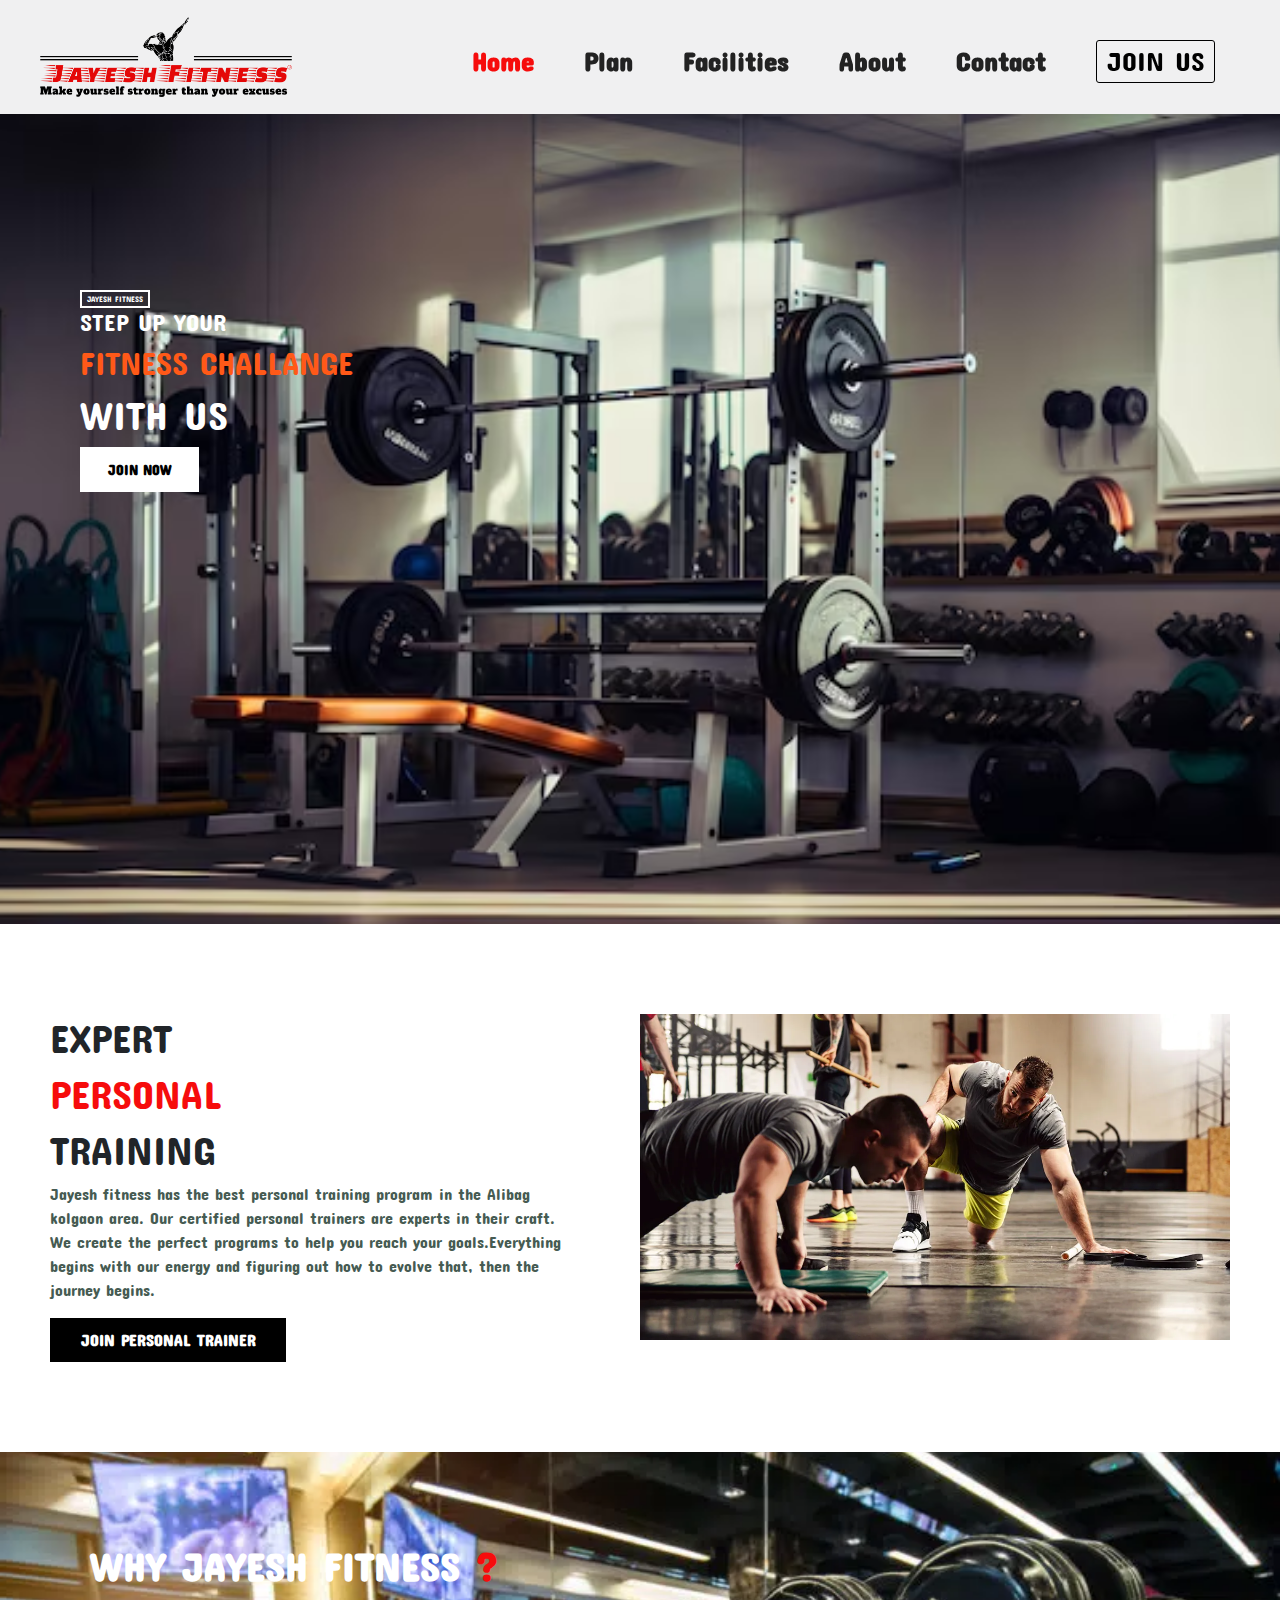
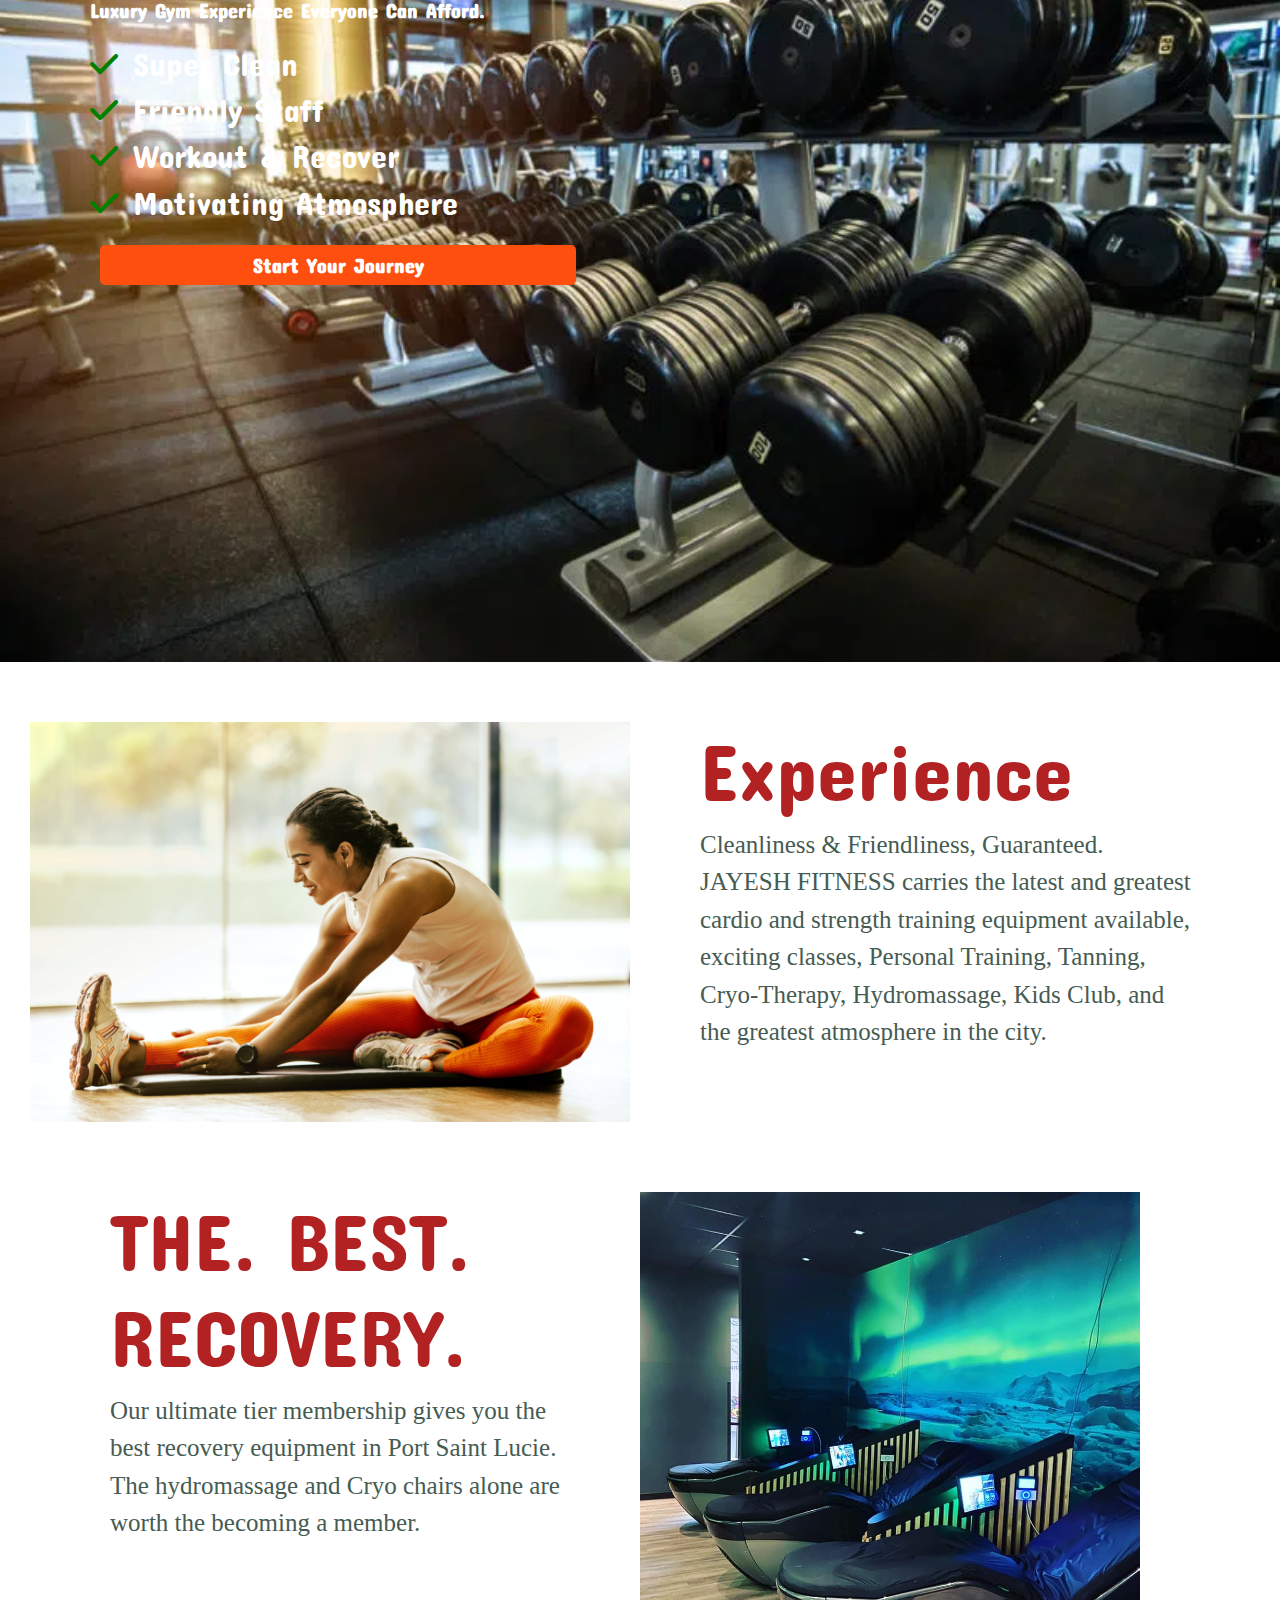
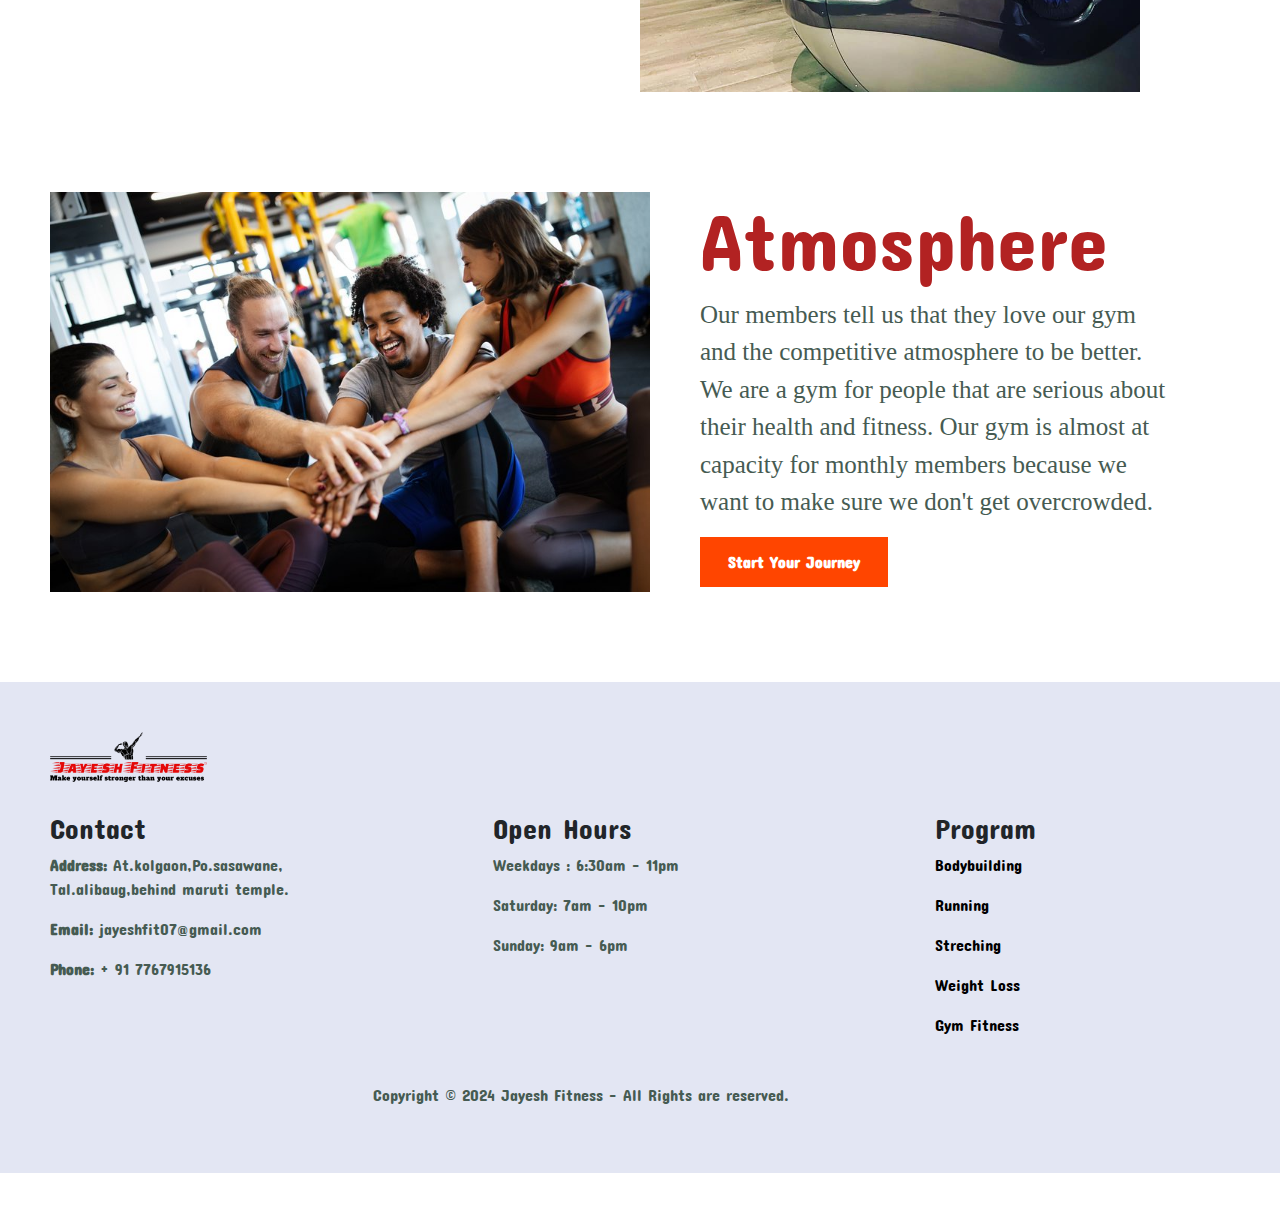
<file: index.html>
<!DOCTYPE html>
<html lang="en">

<head>
    <meta charset="UTF-8">
    <meta name="viewport" content="width=device-width, initial-scale=1.0">
    <title>Home</title>
    <link rel="stylesheet" href="style.css">
    <link rel="stylesheet" href="https://cdnjs.cloudflare.com/ajax/libs/font-awesome/6.5.1/css/all.min.css">
    <link rel="stylesheet" href="https://cdn.jsdelivr.net/npm/bootstrap@5.3.2/dist/css/bootstrap.min.css">

    <!-- Favicon -->
    <link rel="apple-touch-icon" sizes="180x180" href="favicon/apple-touch-icon.png">
    <link rel="icon" type="image/png" sizes="32x32" href="favicon/favicon-32x32.png">
    <link rel="icon" type="image/png" sizes="16x16" href="favicon/favicon-16x16.png">
    <link rel="manifest" href="favicon/site.webmanifest">
    <link rel="mask-icon" href="favicon/safari-pinned-tab.svg" color="#5bbad5">
    <meta name="msapplication-TileColor" content="#da532c">
    <meta name="theme-color" content="#ffffff">
</head>

<body>

    <section id="header">
        <!-- Logo -->
        <a href="index.html">
            <img src="Images/Logos/logo_4.png" alt="logo" class="logo">
        </a>
        <div>
            <ul id="navbar">
                <li><a class="active" href="index.html">Home</a></li>
                <li><a href="plan.html">Plan</a></li>
                <li><a href="facilities.html">Facilities</a></li>
                <li><a href="about.html">About</a></li>
                <li><a href="contact.html">Contact</a></li>
                <li>
                    <a href="plan.html"><button type="button" class="login">JOIN US</button></a>
                </li>
                <i id="close" class="fa-solid fa-xmark"></i>
            </ul>
        </div>

        <div id="mobile">
            <i id="bar" class="fas fa-outdent"></i>
        </div>

    </section>

    <section id="home">
        <div class="txt">
            <span>JAYESH FITNESS</span>
            <h4>STEP UP YOUR</h4>
            <h2>FITNESS CHALLANGE</h2>
            <h1>WITH US</h1>
            <a href="plan.html"><button>JOIN NOW</button></a>
        </div>
    </section>

    <section id="trainer" class="section-m1">
        <div class="text">
            <h1>EXPERT</h1>
            <h1 style="color:#F60C0C;">PERSONAL</h1>
            <h1>TRAINING</h1>
            <P>
                Jayesh fitness has the best personal training program in the Alibag kolgaon area. Our certified personal
                trainers are experts in their craft. We create the perfect programs to help you reach your
                goals.Everything begins with our energy and figuring out how to evolve that, then the journey begins.
            </P>
            <a href="PersonalTrainer.html"><button class="normal">JOIN PERSONAL TRAINER</button></a>
        </div>
        <div class="img">
            <img src="Images/Home_Background/Personal-Trainer.webp" alt="trainer">
        </div>
    </section>

    <section id="experience">
        <div class="text">
            <h1>WHY JAYESH FITNESS<span> ?</span></h1>
            <h5>Luxury Gym Experience Everyone Can Afford.</h5>
            <h2><i class="fa-solid fa-check"></i>Super Clean</h2>
            <h2><i class="fa-solid fa-check"></i>Friendly Staff</h2>
            <h2><i class="fa-solid fa-check"></i>Workout & Recover</h2>
            <h2><i class="fa-solid fa-check"></i>Motivating Atmosphere</h2>
            <a href="plan.html"><button>Start Your Journey</button></a>
        </div>
    </section>

    <section id="exp" >
        <div class="image">
            <img src="./Images/Home_Background/gym-exp.jpg" alt="gym-exp">
        </div>
        <div class="text">
            <h1>Experience</h1>
            <p>Cleanliness & Friendliness, Guaranteed. JAYESH FITNESS carries the latest and greatest cardio and
                strength
                training equipment available, exciting classes, Personal Training, Tanning, Cryo-Therapy,
                Hydromassage, Kids Club, and the greatest atmosphere in the city.</p>
        </div>
    </section>

    <section id="recovery">
        <div class="text">
            <h1>THE. BEST. RECOVERY.</h1>
            <p>Our ultimate tier membership gives you the best recovery equipment in Port Saint Lucie. The hydromassage
                and Cryo chairs alone are worth the becoming a member.</p>
        </div>
        <div class="image">
            <img src="./Images/Home_Background/hydromassage-chair.jpg" alt="massage-chair">
        </div>
    </section>

    <section id="atmosphere">
        <div class="image">
            <img src="./Images/Home_Background/friendly-atmosphere.jpeg" alt="friendly-atmosphere">
        </div>
        <div class="text">
            <h1>Atmosphere</h1>
            <p>Our members tell us that they love our gym and the competitive

                atmosphere to be better. We are a gym for people that are serious

                about their health and fitness. Our gym is almost at capacity for monthly members because we want to
                make sure we don't get overcrowded.</p>
            <a href="plan.html"><button class="normal">Start Your Journey</button></a>
        </div>
    </section>

    <footer class="section-m1">
        <a href="index.html">
            <img src="./Images/Logos/logo_4.png" alt="logo" class="logo">
        </a>
        <div class="f-items">
            <div class="col-1">
                <h3>Contact</h3>
                <p><strong>Address: </strong>At.kolgaon,Po.sasawane,<br>Tal.alibaug,behind maruti temple.</p>
                <p><strong>Email: </strong>jayeshfit07@gmail.com</p>
                <p><strong>Phone: </strong>+ 91 7767915136</p>
            </div>
            <div class="col-1">
                <h3>Open Hours</h3>
                <p>Weekdays : 6:30am - 11pm</p>
                <p>Saturday: 7am - 10pm</p>
                <p>Sunday: 9am - 6pm</p>
            </div>
            <div class="col-3">
                <h3>Program</h3>
                <p><a href="#">Bodybuilding</a></p>
                <p><a href="#">Running</a></p>
                <p><a href="#">Streching</a></p>
                <p><a href="#">Weight Loss</a></p>
                <p><a href="#">Gym Fitness</a></p>
            </div>
        </div>
        <div class="copyright">
            <p>Copyright &copy; 2024 Jayesh Fitness - All Rights are reserved.</p>
        </div>
    </footer>
    <!------------------- Script --------------->
    <script src="script.js"></script>

</body>

</html>
</file>
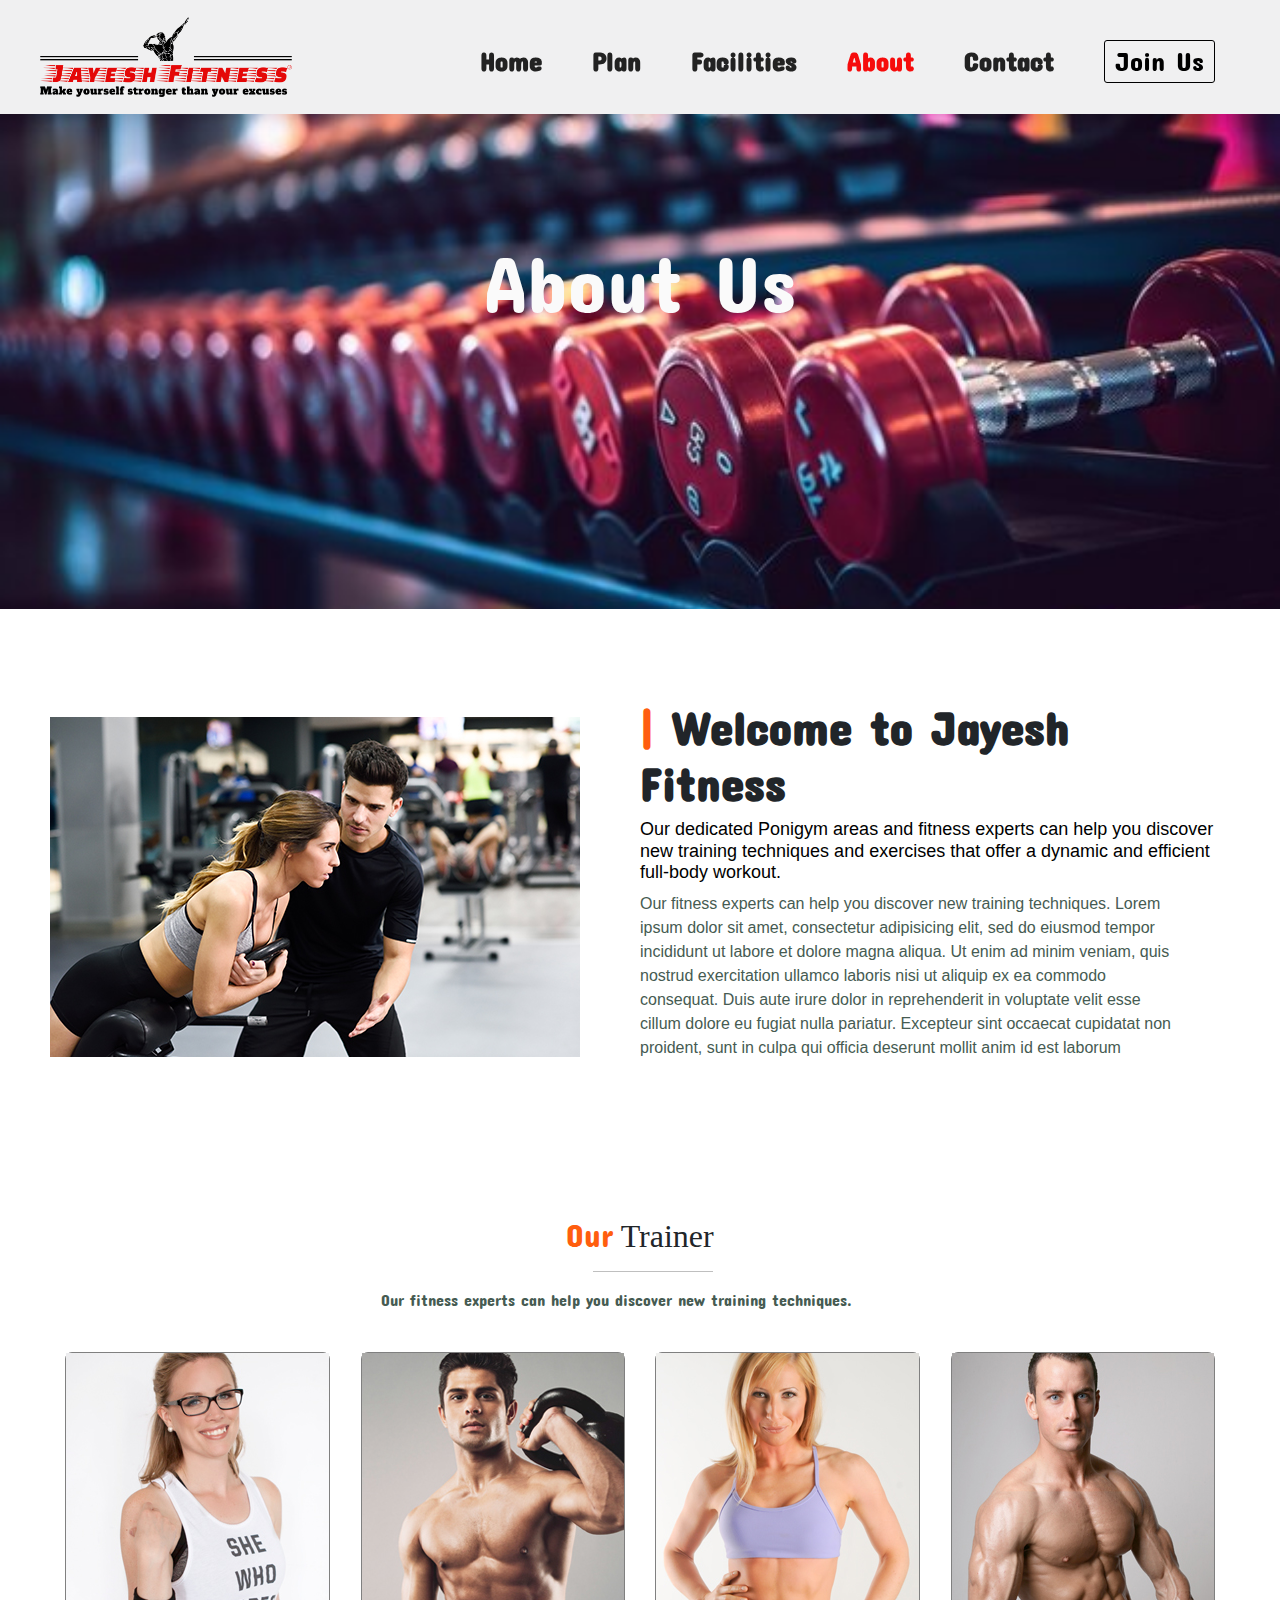
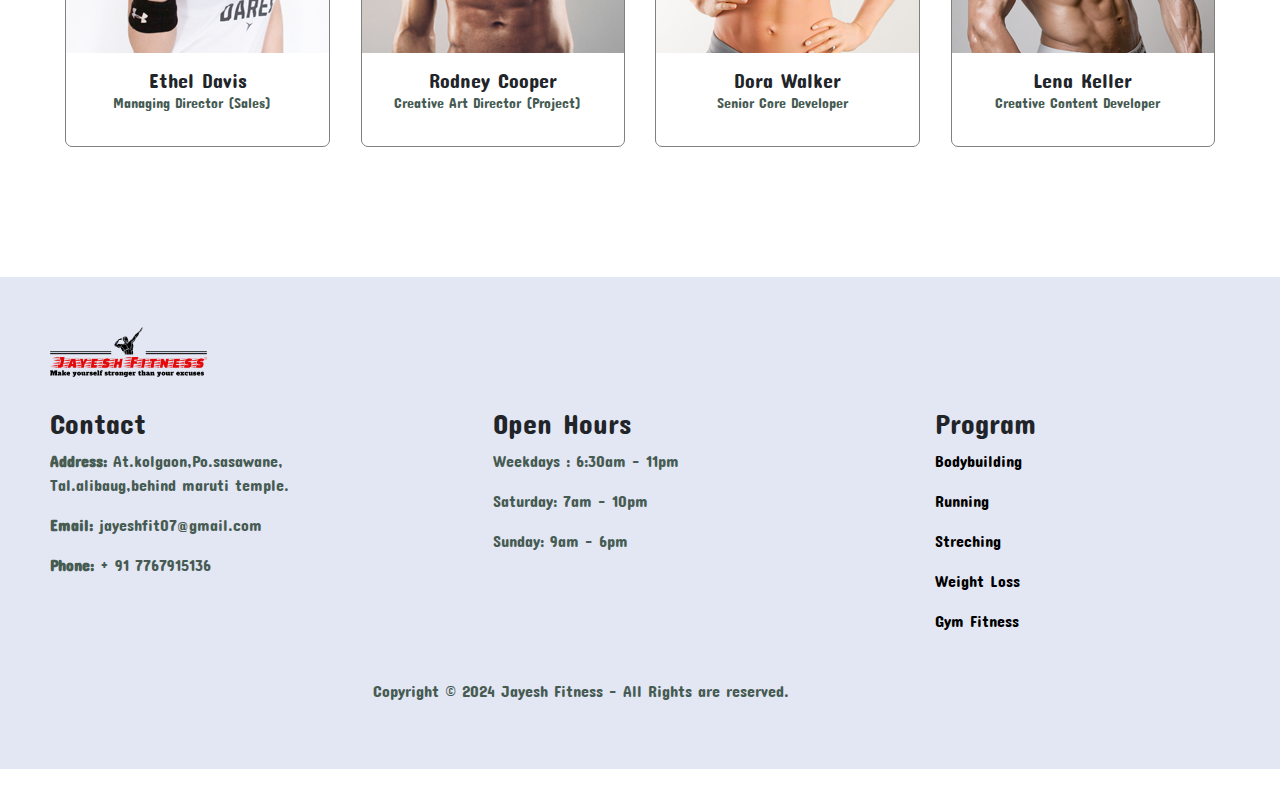
<file: about.html>
<!DOCTYPE html>
<html lang="en">

<head>
    <meta charset="UTF-8">
    <meta name="viewport" content="width=device-width, initial-scale=1.0">
    <title>About</title>
    <link rel="stylesheet" href="style.css">
    <link rel="stylesheet" href="https://cdnjs.cloudflare.com/ajax/libs/font-awesome/6.5.1/css/all.min.css">
    <link rel="stylesheet" href="https://cdn.jsdelivr.net/npm/bootstrap@5.3.2/dist/css/bootstrap.min.css">

    <link rel="apple-touch-icon" sizes="180x180" href="favicon/apple-touch-icon.png">
    <link rel="icon" type="image/png" sizes="32x32" href="favicon/favicon-32x32.png">
    <link rel="icon" type="image/png" sizes="16x16" href="favicon/favicon-16x16.png">
    <link rel="manifest" href="favicon/site.webmanifest">
    <link rel="mask-icon" href="favicon/safari-pinned-tab.svg" color="#5bbad5">
    <meta name="msapplication-TileColor" content="#da532c">
    <meta name="theme-color" content="#ffffff">
    <style>
        html {
            scroll-behavior: smooth;
        }
    </style>
</head>

<body>

    <section id="header">
        <!-- Logo -->
        <a href="index.html">
            <img src="Images/Logos/logo_4.png" alt="logo" class="logo">
        </a>
        <div>
            <ul id="navbar">
                <li><a href="index.html">Home</a></li>
                <li><a href="plan.html">Plan</a></li>
                <li><a href="facilities.html">Facilities</a></li>
                <li><a class="active" href="about.html">About</a></li>
                <li><a href="contact.html">Contact</a></li>
                <li>
                    <a href="plan.html"><button type="button" class="login">Join Us</button></a>
                </li>
                <i id="close" class="fa-solid fa-xmark"></i>
            </ul>
        </div>

        <div id="mobile">
            <i id="bar" class="fas fa-outdent"></i>
        </div>

    </section>

    <section id="about-banner">
        <h1>About Us</h1>
    </section>

    <section id="about-txt" class="section-m1">
        <img src="Images/about/trainer-about.jpg" alt="trainer-about">
        <div class="text">
            <h2><span>| </span>Welcome to Jayesh Fitness</h2>
            <h6>Our dedicated Ponigym areas and fitness experts can help you discover new training techniques and
                exercises that offer a dynamic and efficient full-body workout.</h6>
            <p>Our fitness experts can help you discover new training techniques. Lorem ipsum dolor sit amet,
                consectetur adipisicing elit, sed do eiusmod tempor incididunt ut labore et dolore magna aliqua. Ut enim
                ad minim veniam, quis nostrud exercitation ullamco laboris nisi ut aliquip ex ea commodo consequat. Duis
                aute irure dolor in reprehenderit in voluptate velit esse cillum dolore eu fugiat nulla pariatur.
                Excepteur sint occaecat cupidatat non proident, sunt in culpa qui officia deserunt mollit anim id est
                laborum</p>
        </div>
    </section>

    <section id="about-trainers" class="section-m1">
        <div class="txt">
            <h2><span>Our</span> Trainer</h2>
            <hr>
            <p>Our fitness experts can help you discover new training techniques.</p>
        </div>
        <div class="trainers section-m1">
            <div class="t t1">
                <img src="Images/about/trainer-1.jpg" alt="trainer-1">
                <h5>Ethel Davis</h5>
                <p>Managing Director (Sales)</p>
            </div>
            <div class="t t2">
                <img src="Images/about/trainer-2.jpg" alt="trainer-2">
                <h5>Rodney Cooper</h5>
                <p>Creative Art Director (Project)</p>
            </div>
            <div class="t t3">
                <img src="Images/about/trainer-3.jpg" alt="trainer-3">
                <h5>Dora Walker</h5>
                <p>Senior Core Developer</p>
            </div>
            <div class="t t4">
                <img src="Images/about/trainer-4.jpg" alt="trainer-4">
                <h5>Lena Keller</h5>
                <p>Creative Content Developer</p>
            </div>
        </div>
    </section>

    <footer class="section-m1">
        <a href="index.html">
            <img src="Images/Logos/logo_4.png" alt="logo" class="logo">
        </a>
        <div class="f-items">
            <div class="col-1">
                <h3>Contact</h3>
                <p><strong>Address: </strong>At.kolgaon,Po.sasawane,<br>Tal.alibaug,behind maruti temple.</p>
                <p><strong>Email: </strong>jayeshfit07@gmail.com</p>
                <p><strong>Phone: </strong>+ 91 7767915136</p>
            </div>
            <div class="col-1">
                <h3>Open Hours</h3>
                <p>Weekdays : 6:30am - 11pm</p>
                <p>Saturday: 7am - 10pm</p>
                <p>Sunday: 9am - 6pm</p>
            </div>
            <div class="col-3">
                <h3>Program</h3>
                <p><a href="#">Bodybuilding</a></p>
                <p><a href="#">Running</a></p>
                <p><a href="#">Streching</a></p>
                <p><a href="#">Weight Loss</a></p>
                <p><a href="#">Gym Fitness</a></p>
            </div>
        </div>
        <div class="copyright">
            <p>Copyright &copy; 2024 Jayesh Fitness - All Rights are reserved.</p>
        </div>
    </footer>
    <!------------------- Script --------------->
    <script src="script.js"></script>
</body>

</html>
</file>
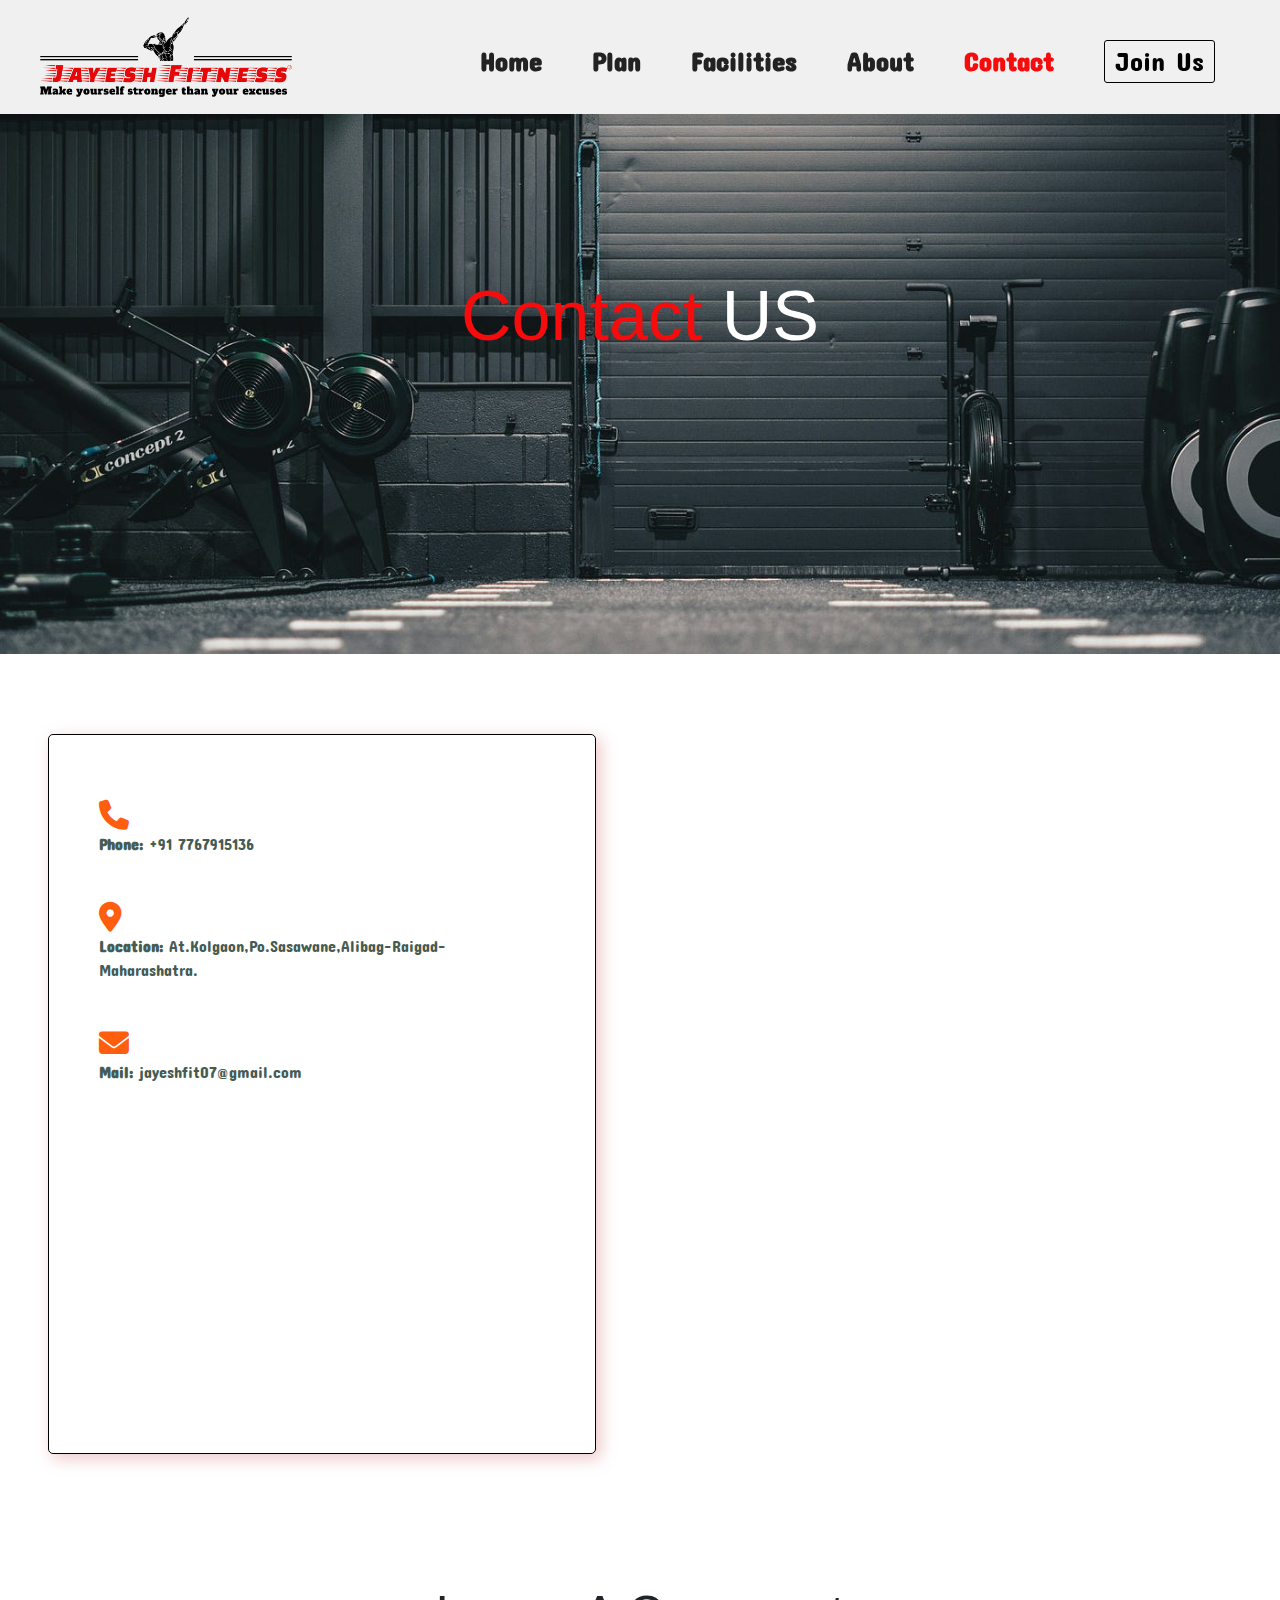
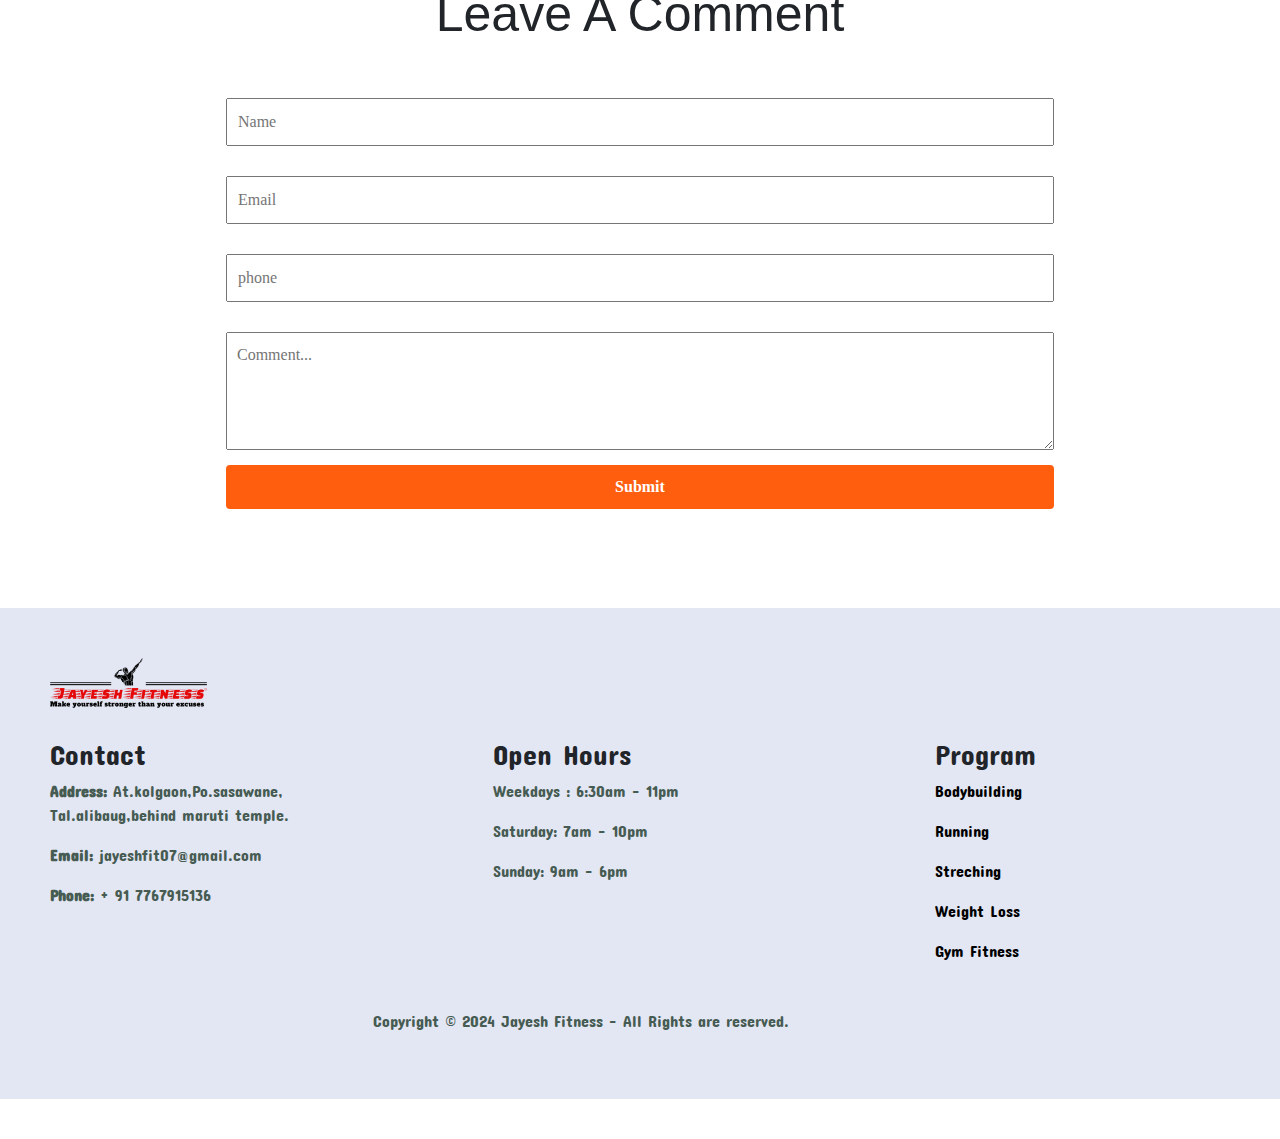
<file: contact.html>
<!DOCTYPE html>
<html lang="en">

<head>
    <meta charset="UTF-8">
    <meta name="viewport" content="width=device-width, initial-scale=1.0">
    <title>Contact</title>
    <link rel="stylesheet" href="style.css">
    <link rel="stylesheet" href="https://cdnjs.cloudflare.com/ajax/libs/font-awesome/6.5.1/css/all.min.css">
    <link rel="stylesheet" href="https://cdn.jsdelivr.net/npm/bootstrap@5.3.2/dist/css/bootstrap.min.css">

    <link rel="apple-touch-icon" sizes="180x180" href="favicon/apple-touch-icon.png">
    <link rel="icon" type="image/png" sizes="32x32" href="favicon/favicon-32x32.png">
    <link rel="icon" type="image/png" sizes="16x16" href="favicon/favicon-16x16.png">
    <link rel="manifest" href="favicon/site.webmanifest">
    <link rel="mask-icon" href="favicon/safari-pinned-tab.svg" color="#5bbad5">
    <meta name="msapplication-TileColor" content="#da532c">
    <meta name="theme-color" content="#ffffff">
    <style>
        html {
            scroll-behavior: smooth;
        }
    </style>
</head>

<body>

    <section id="header">
        <!-- Logo -->
        <a href="index.html">
            <img src="Images/Logos/logo_4.png" alt="logo" class="logo">
        </a>
        <div>
            <ul id="navbar">
                <li><a href="index.html">Home</a></li>
                <li><a href="plan.html">Plan</a></li>
                <li><a href="facilities.html">Facilities</a></li>
                <li><a href="about.html">About</a></li>
                <li><a class="active" href="contact.html">Contact</a></li>
                <li>
                    <a href="plan.html"><button type="button" class="login">Join Us</button></a>
                </li>
                <i id="close" class="fa-solid fa-xmark"></i>
            </ul>
        </div>

        <div id="mobile">
            <i id="bar" class="fas fa-outdent"></i>
        </div>

    </section>

    <section id="contact-banner">
        <h1><span>Contact</span> US</h1>
    </section>

    <section id="contact-icons">
        <div class="icons">
            <div class="ICO I1">
                <i class="fa-solid fa-phone"></i>
                <p><strong>Phone: </strong>+91 7767915136</p>
            </div>
            <div class="ICO I2">
                <i class="fa-solid fa-location-dot"></i>
                <p><strong>Location: </strong>At.Kolgaon,Po.Sasawane,Alibag-Raigad-Maharashatra.</p>
            </div>
            <div class="ICO I3">
                <i class="fa-solid fa-envelope"></i>
                <p><strong>Mail: </strong>jayeshfit07@gmail.com</p>
            </div>
        </div>
        <div class="map">
            <iframe
                src="https://www.google.com/maps/embed?pb=!1m18!1m12!1m3!1d3776.8435067967075!2d72.87982467417694!3d18.805126260422234!2m3!1f0!2f0!3f0!3m2!1i1024!2i768!4f13.1!3m3!1m2!1s0x3be7d79c1489518f%3A0x47328b68c0a51481!2sMandwa%20Jetty!5e0!3m2!1sen!2sin!4v1708510035756!5m2!1sen!2sin"
                style="border:0;" allowfullscreen="" loading="lazy"
                referrerpolicy="no-referrer-when-downgrade"></iframe>
        </div>

    </section>

    <section id="contact-form">
        <h3>Leave A Comment</h3>

        <div class="form-info">

            <form name="Contact_Form" onsubmit="return ContactVal()">

                <input type="text" name="Fname" placeholder="Name" required>
                <input type="email" name="email" placeholder="Email" required>
                <input type="text" name="phone" placeholder="phone" required>
                <textarea name="comment" id="" cols="30" rows="4" placeholder="Comment..." required></textarea>
                <button type="submit">Submit</button>
            </form>

        </div>
    </section>

    <footer class="section-m1">
        <a href="index.html">
            <img src="Images/Logos/logo_4.png" alt="logo" class="logo">
        </a>
        <div class="f-items">
            <div class="col-1">
                <h3>Contact</h3>
                <p><strong>Address: </strong>At.kolgaon,Po.sasawane,<br>Tal.alibaug,behind maruti temple.</p>
                <p><strong>Email: </strong>jayeshfit07@gmail.com</p>
                <p><strong>Phone: </strong>+ 91 7767915136</p>
            </div>
            <div class="col-1">
                <h3>Open Hours</h3>
                <p>Weekdays : 6:30am - 11pm</p>
                <p>Saturday: 7am - 10pm</p>
                <p>Sunday: 9am - 6pm</p>
            </div>
            <div class="col-3">
                <h3>Program</h3>
                <p><a href="#">Bodybuilding</a></p>
                <p><a href="#">Running</a></p>
                <p><a href="#">Streching</a></p>
                <p><a href="#">Weight Loss</a></p>
                <p><a href="#">Gym Fitness</a></p>
            </div>
        </div>
        <div class="copyright">
            <p>Copyright &copy; 2024 Jayesh Fitness - All Rights are reserved.</p>
        </div>
    </footer>
    <!------------------- Script --------------->
    <script src="script.js"></script>
    <script src="Script2.js"></script>
</body>

</html>
</file>
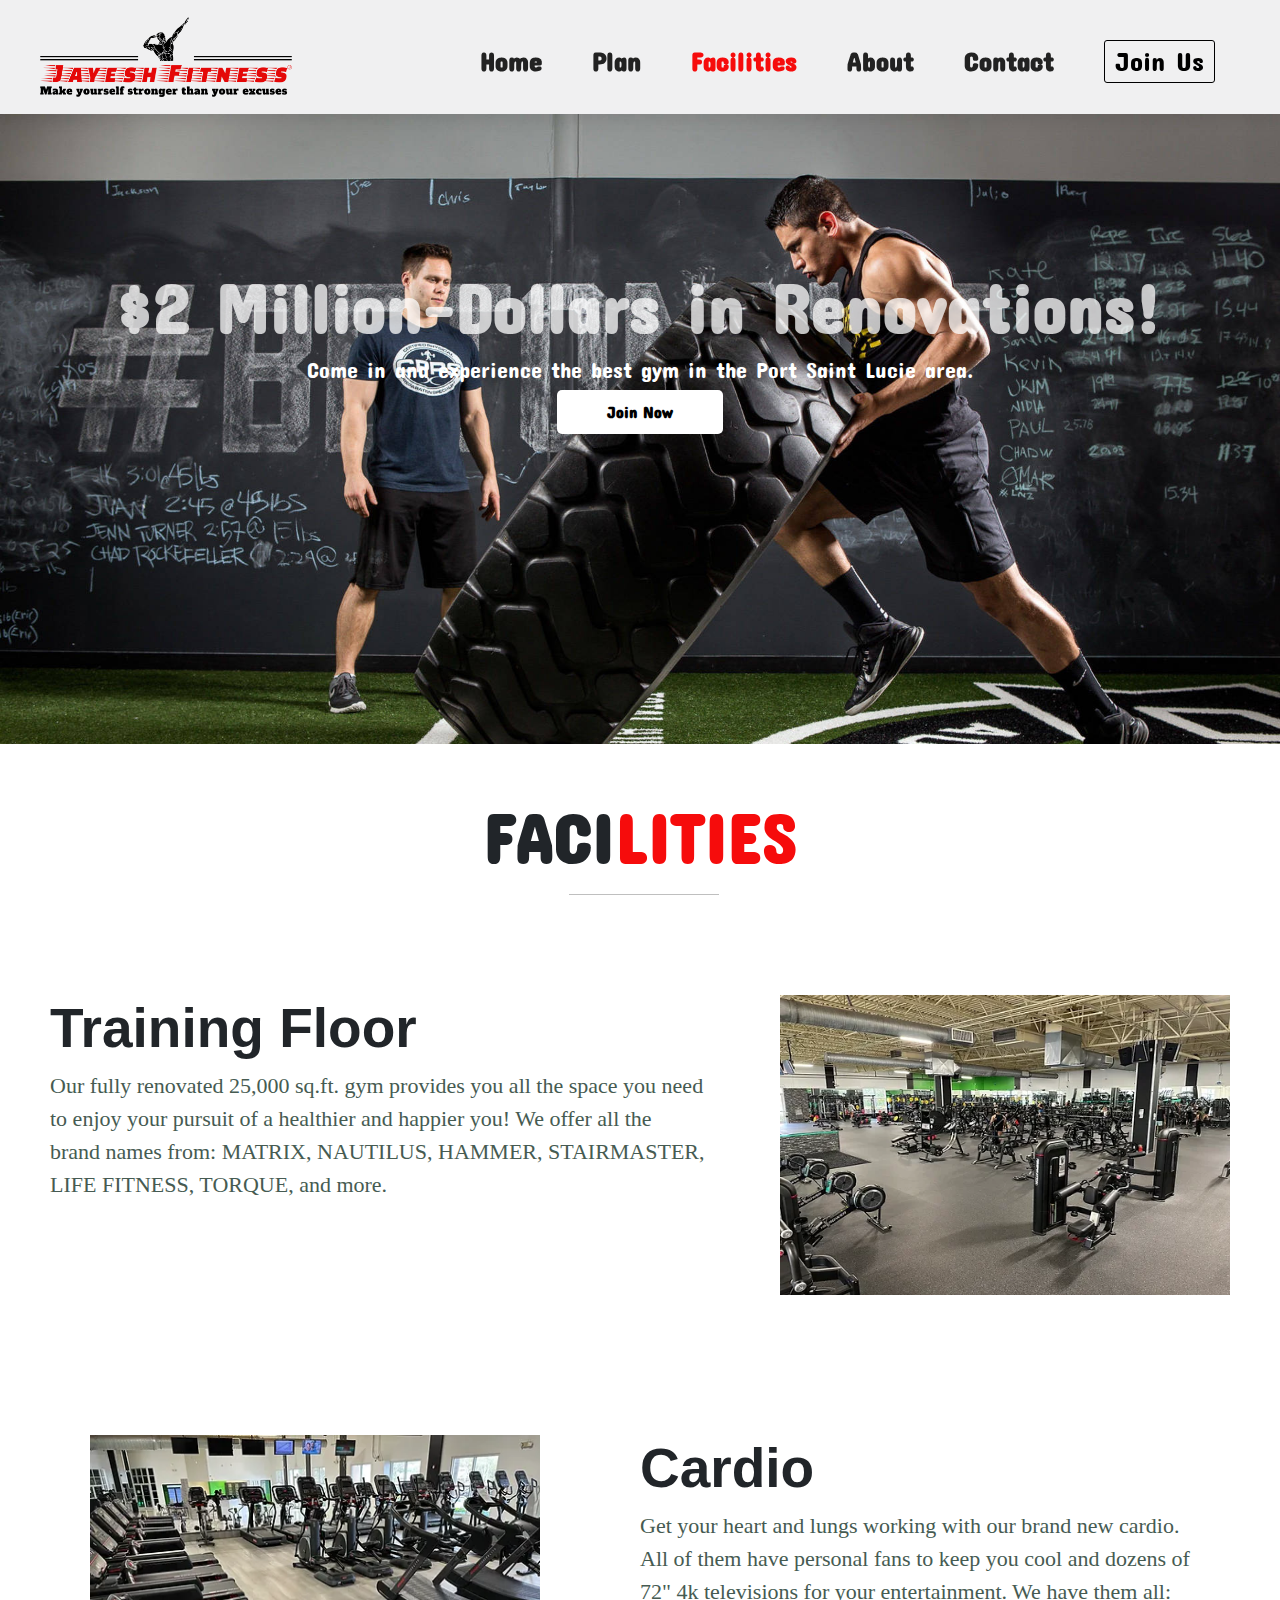
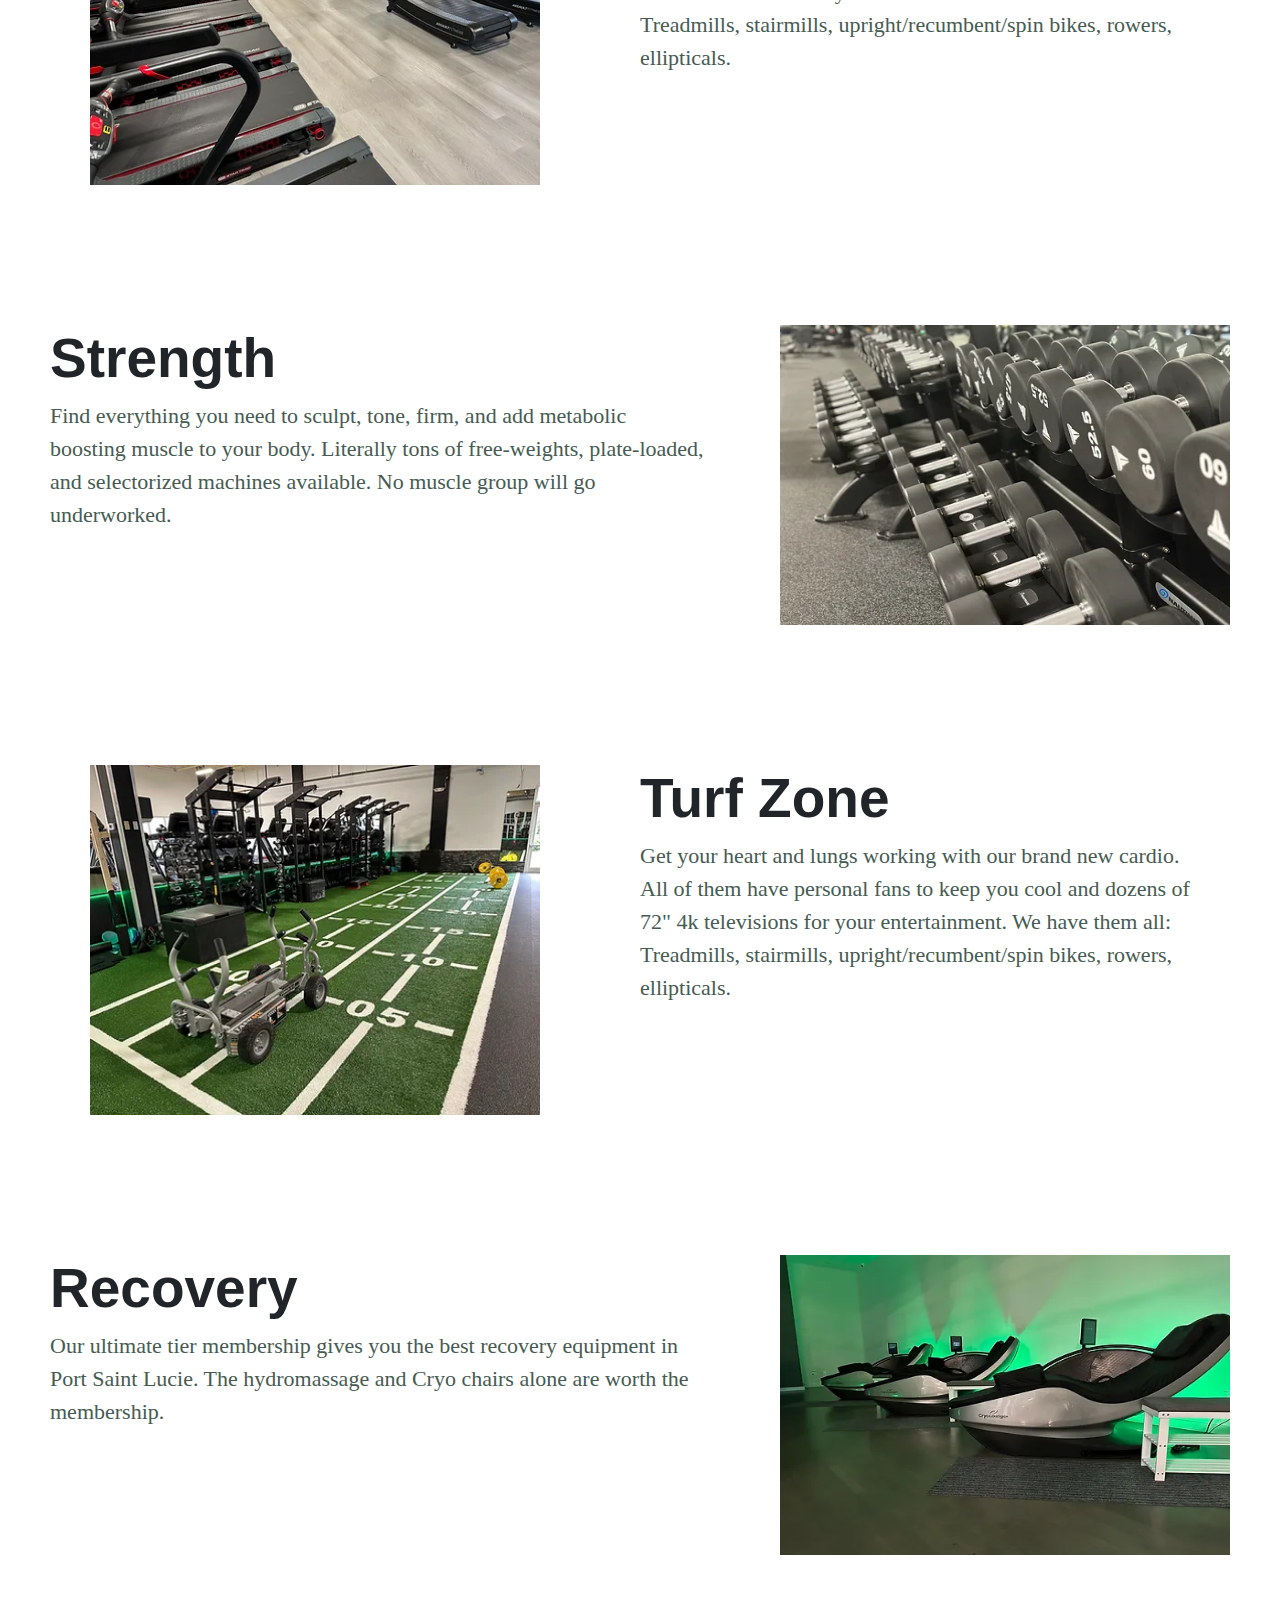
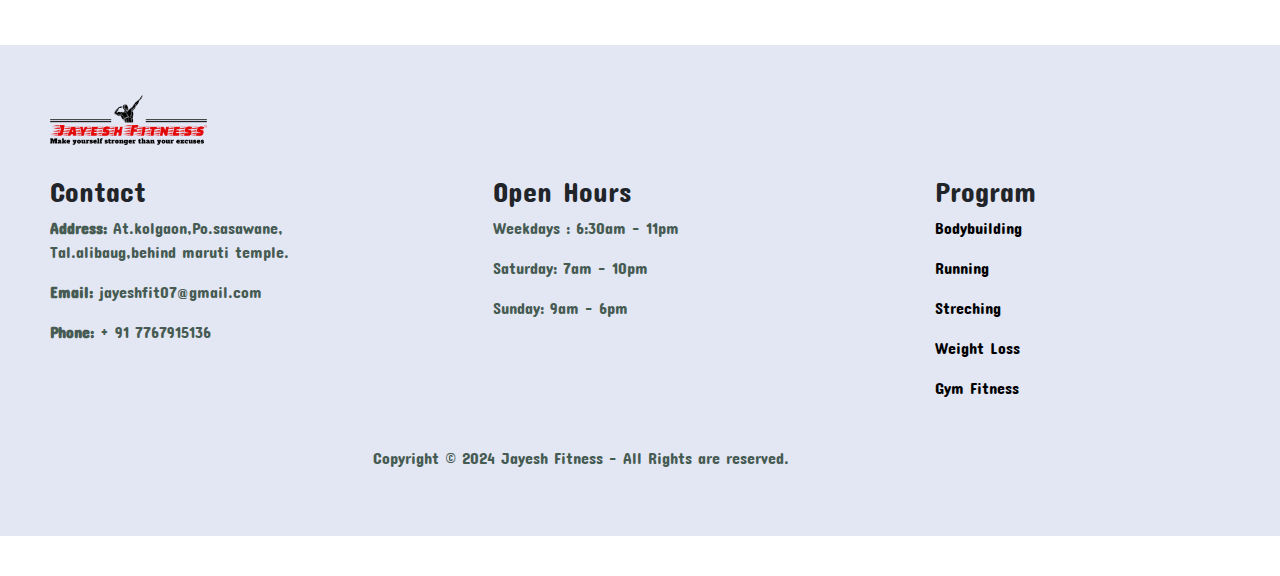
<file: facilities.html>
<!DOCTYPE html>
<html lang="en">

<head>
    <meta charset="UTF-8">
    <meta name="viewport" content="width=device-width, initial-scale=1.0">
    <title>Home</title>
    <link rel="stylesheet" href="style.css">
    <link rel="stylesheet" href="https://cdnjs.cloudflare.com/ajax/libs/font-awesome/6.5.1/css/all.min.css">
    <link rel="stylesheet" href="https://cdn.jsdelivr.net/npm/bootstrap@5.3.2/dist/css/bootstrap.min.css">

    <!-- Favicon -->
    <link rel="apple-touch-icon" sizes="180x180" href="favicon/apple-touch-icon.png">
    <link rel="icon" type="image/png" sizes="32x32" href="favicon/favicon-32x32.png">
    <link rel="icon" type="image/png" sizes="16x16" href="favicon/favicon-16x16.png">
    <link rel="manifest" href="favicon/site.webmanifest">
    <link rel="mask-icon" href="favicon/safari-pinned-tab.svg" color="#5bbad5">
    <meta name="msapplication-TileColor" content="#da532c">
    <meta name="theme-color" content="#ffffff">
</head>

<body>

    <section id="header">
        <!-- Logo -->
        <a href="index.html">
            <img src="Images/Logos/logo_4.png" alt="logo" class="logo">
        </a>
        <div>
            <ul id="navbar">
                <li><a href="index.html">Home</a></li>
                <li><a href="plan.html">Plan</a></li>
                <li><a class="active" href="facilities.html">Facilities</a></li>
                <li><a href="about.html">About</a></li>
                <li><a href="contact.html">Contact</a></li>
                <li>
                    <a href="plan.html"><button type="button" class="login">Join Us</button></a>
                </li>
                <i id="close" class="fa-solid fa-xmark"></i>
            </ul>
        </div>

        <div id="mobile">
            <i id="bar" class="fas fa-outdent"></i>
        </div>

    </section>

    <section id="facilities">
        <div class="back-img">
            <div class="text">
                <h2>$2 Million-Dollars in Renovations!</h2>
                <h5>Come in and experience the best gym in the Port Saint Lucie area.</h5>
                <a href="#plan-txt"><button class="normal">Join Now</button></a>
            </div>
        </div>
    </section>

    <section id="facilities-block">
        <h1>FACI<span>LITIES</span></h1>
        <hr>
        <!-- block-1 -->
        <div class="block b1">
            <div class="text">
                <h2>Training Floor</h2>
                <p>Our fully renovated 25,000 sq.ft. gym provides you all the space you need to enjoy your pursuit of a
                    healthier and happier you! We offer all the brand names from: MATRIX, NAUTILUS, HAMMER, STAIRMASTER,
                    LIFE FITNESS, TORQUE, and more.</p>
            </div>
            <div class="image">
                <img src="Images/facilities-img/facilities-traning-floor.webp" alt="facilities-traning">
            </div>
        </div>

        <!-- block-2 -->
        <div class="block b2">
            <div class="image">
                <img src="Images/facilities-img/facil-2.webp" alt="facilities-traning">
            </div>
            <div class="text">
                <h2>Cardio</h2>
                <p>Get your heart and lungs working with our brand new cardio. All of them have personal fans to keep
                    you cool and dozens of 72" 4k televisions for your entertainment. We have them all: Treadmills,
                    stairmills, upright/recumbent/spin bikes, rowers, ellipticals.</p>
            </div>
        </div>

        <!-- block-3 -->
        <div class="block b1">
            <div class="text">
                <h2>Strength</h2>
                <p>Find everything you need to sculpt, tone, firm, and add metabolic boosting muscle to your body.
                    Literally tons of free-weights, plate-loaded, and selectorized machines available.
                    No muscle group will go underworked.</p>
            </div>
            <div class="image">
                <img src="Images/facilities-img/facil-3.webp" alt="facili-3">
            </div>
        </div>

        <!-- block-2 -->
        <div class="block b2 ">
            <div class="image">
                <img src="Images/facilities-img/facil-4.webp" alt="facil-4">
            </div>
            <div class="text">
                <h2>Turf Zone</h2>
                <p>Get your heart and lungs working with our brand new cardio. All of them have personal fans to keep
                    you cool and dozens of 72" 4k televisions for your entertainment. We have them all: Treadmills,
                    stairmills, upright/recumbent/spin bikes, rowers, ellipticals.</p>
            </div>
        </div>

        <!-- block-5 -->
        <div class="block b1 ">
            <div class="text">
                <h2>Recovery</h2>
                <p>Our ultimate tier membership gives you the best recovery equipment in Port Saint Lucie. The
                    hydromassage and Cryo chairs alone are worth the membership.</p>
            </div>
            <div class="image">
                <img src="Images/facilities-img/facil-5.webp" alt="facili-3">
            </div>
        </div>

    </section>

    <footer class="section-m1">
        <a href="index.html">
            <img src="./Images/Logos/logo_4.png" alt="logo" class="logo">
        </a>
        <div class="f-items">
            <div class="col-1">
                <h3>Contact</h3>
                <p><strong>Address: </strong>At.kolgaon,Po.sasawane,<br>Tal.alibaug,behind maruti temple.</p>
                <p><strong>Email: </strong>jayeshfit07@gmail.com</p>
                <p><strong>Phone: </strong>+ 91 7767915136</p>
            </div>
            <div class="col-1">
                <h3>Open Hours</h3>
                <p>Weekdays : 6:30am - 11pm</p>
                <p>Saturday: 7am - 10pm</p>
                <p>Sunday: 9am - 6pm</p>
            </div>
            <div class="col-3">
                <h3>Program</h3>
                <p><a href="#">Bodybuilding</a></p>
                <p><a href="#">Running</a></p>
                <p><a href="#">Streching</a></p>
                <p><a href="#">Weight Loss</a></p>
                <p><a href="#">Gym Fitness</a></p>
            </div>
        </div>
        <div class="copyright">
            <p>Copyright &copy; 2024 Jayesh Fitness - All Rights are reserved.</p>
        </div>
    </footer>
    <!------------------- Script --------------->
    <script src="script.js"></script>

</body>

</html>
</file>
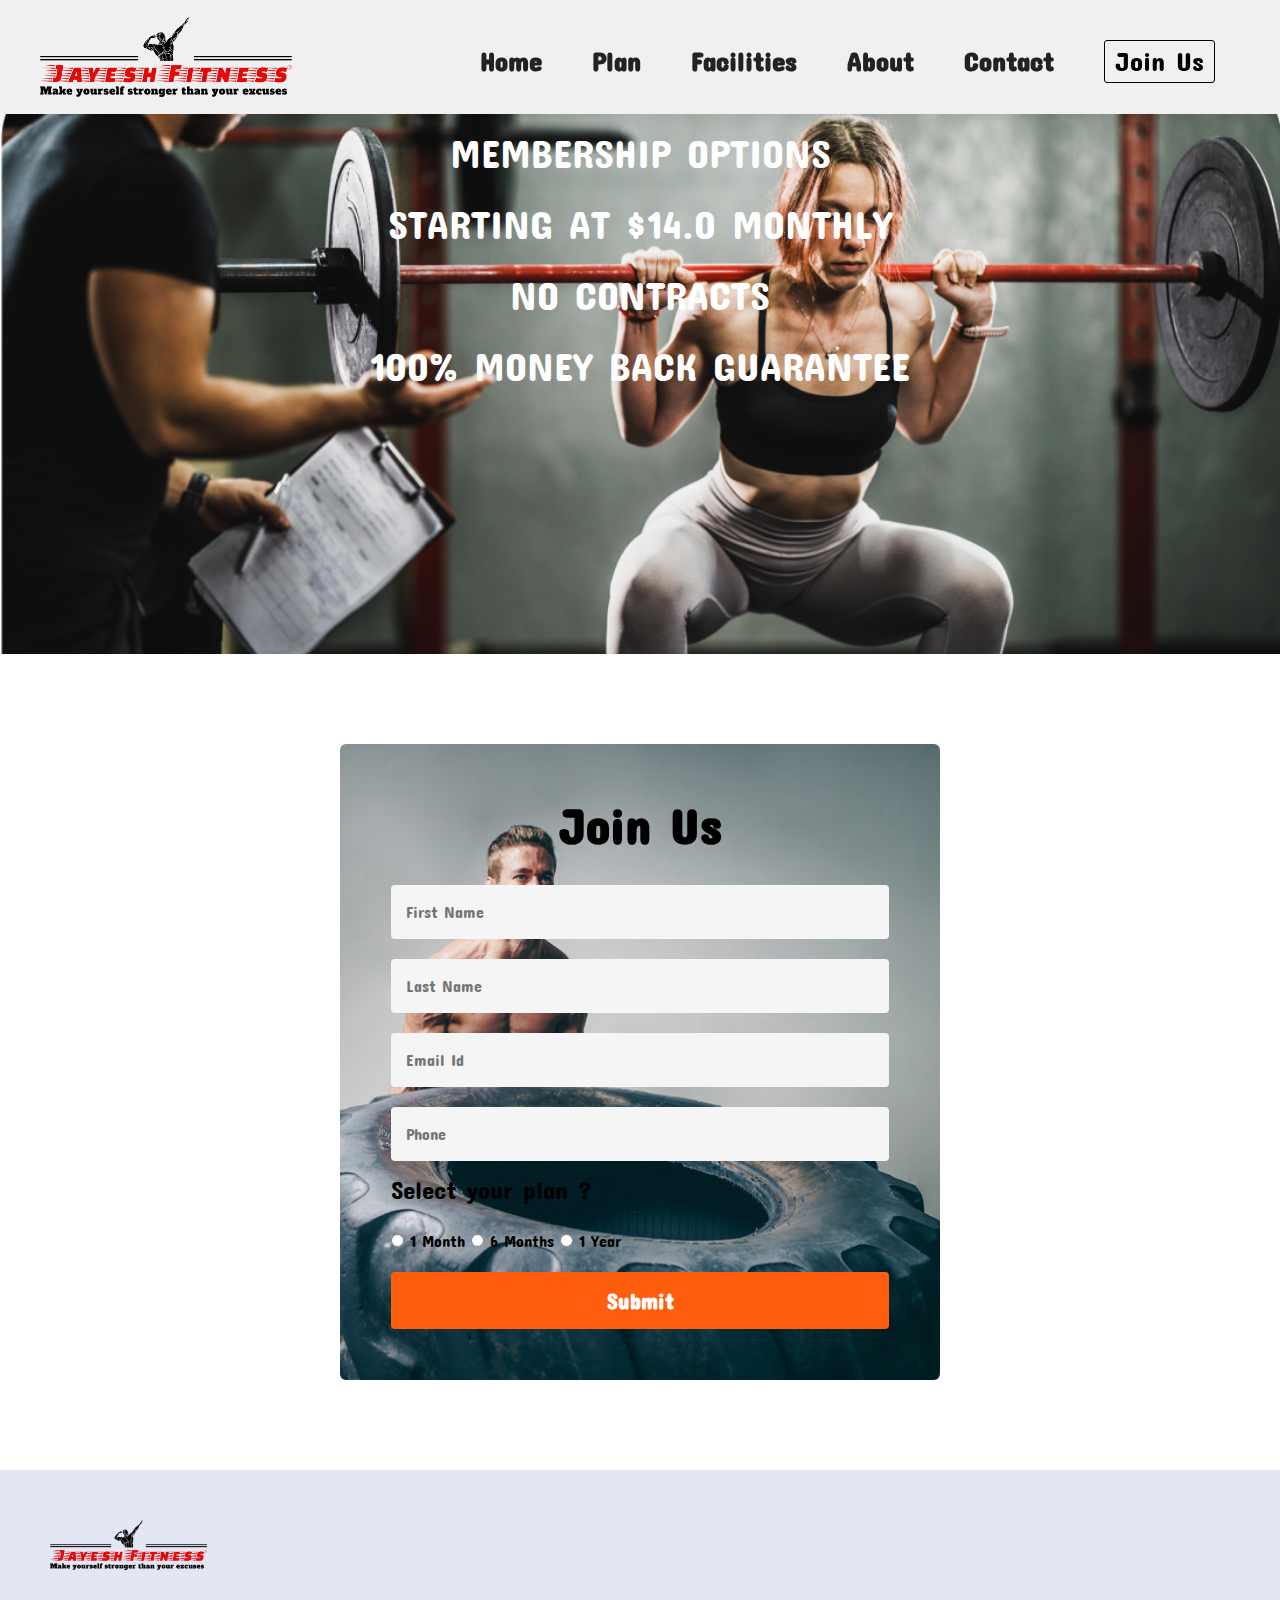
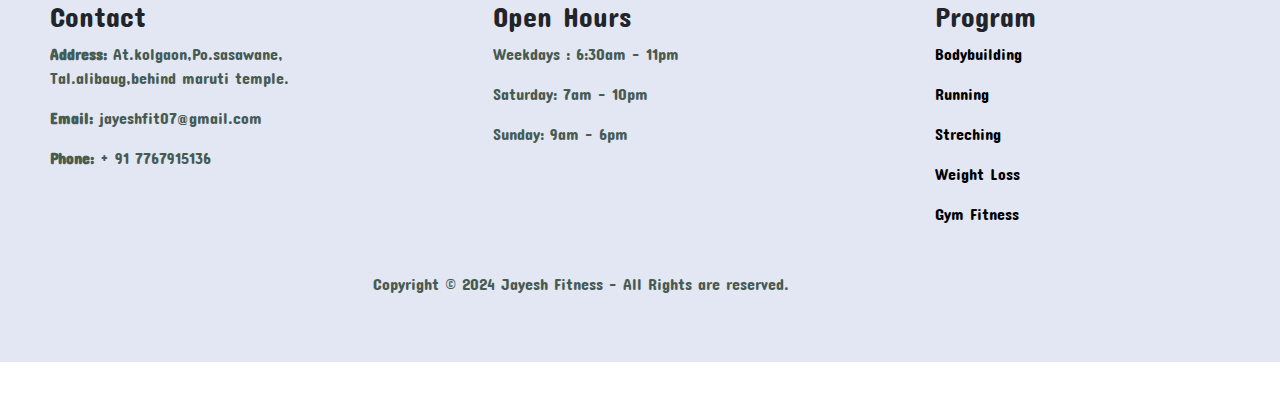
<file: JoiningForm.html>
<!DOCTYPE html>
<html lang="en">

<head>
    <meta charset="UTF-8">
    <meta name="viewport" content="width=device-width, initial-scale=1.0">
    <title>Joining Form</title>
    <link rel="stylesheet" href="style.css">
    <link rel="stylesheet" href="Forms.css">
    
    <link rel="stylesheet" href="https://cdnjs.cloudflare.com/ajax/libs/font-awesome/6.5.1/css/all.min.css">
    <link rel="stylesheet" href="https://cdn.jsdelivr.net/npm/bootstrap@5.3.2/dist/css/bootstrap.min.css">

    <link rel="apple-touch-icon" sizes="180x180" href="favicon/apple-touch-icon.png">
    <link rel="icon" type="image/png" sizes="32x32" href="favicon/favicon-32x32.png">
    <link rel="icon" type="image/png" sizes="16x16" href="favicon/favicon-16x16.png">
    <link rel="manifest" href="favicon/site.webmanifest">
    <link rel="mask-icon" href="favicon/safari-pinned-tab.svg" color="#5bbad5">
    <meta name="msapplication-TileColor" content="#da532c">
    <meta name="theme-color" content="#ffffff">
</head>

<body>
    <section id="header">
        <!-- Logo -->
        <a href="index.html">
            <img src="Images/Logos/logo_4.png" alt="logo" class="logo">
        </a>
        <div>
            <ul id="navbar">
                <li><a href="index.html">Home</a></li>
                <li><a href="plan.html">Plan</a></li>
                <li><a href="facilities.html">Facilities</a></li>
                <li><a href="about.html">About</a></li>
                <li><a href="contact.html">Contact</a></li>
                <li>
                    <a href="plan.html"><button type="button" class="login">Join Us</button></a>
                </li>
                <i id="close" class="fa-solid fa-xmark"></i>
            </ul>
        </div>

        <div id="mobile">
            <i id="bar" class="fas fa-outdent"></i>
        </div>

    </section>

    <section id="form_bg">
        <div class="bg-img">
            <div class="text">
                <h2>MEMBERSHIP OPTIONS </h2>
                <h2>STARTING AT $14.0 MONTHLY</h2>
                <h2>NO CONTRACTS </h2>
                <h2> 100% MONEY BACK GUARANTEE </h2>
            </div>
        </div>
    </section>

    <section id="RegularForm" class="section-m1">
        <div class="container">
            <form name="Normal_Form" onsubmit="return Validation()">
                <h3>Join Us</h3>
                <input type="text" name="Fname"  placeholder="First Name" autocomplete="none" required>
                <input type="text" name="Lname"  placeholder="Last Name" autocomplete="none" required>
                <input type="email" name="email"  placeholder="Email Id" autocomplete="none" required>
                <input type="text" name="phone"  placeholder="Phone" autocomplete="none" required>
                <div class="plan">
                    <p>Select your plan ?</p>
                    <input type="radio" name="plan" value="One_Month" id="p1" required> 
                    <label for="p1">1 Month</label>
                    <input type="radio" name="plan" value="Six_Months" id="p2" required>
                    <label for="p2">6 Months</label>
                    <input type="radio" name="plan" value="One_Year" id="p3" required> 
                    <label for="p3">1 Year</label>
                </div>

                <button type="submit">Submit</button>
            </form>
        </div>
    </section>

    <footer class="section-m1">
        <a href="index.html">
            <img src="Images/Logos/logo_4.png" alt="logo" class="logo">
        </a>
        <div class="f-items">
            <div class="col-1">
                <h3>Contact</h3>
                <p><strong>Address: </strong>At.kolgaon,Po.sasawane,<br>Tal.alibaug,behind maruti temple.</p>
                <p><strong>Email: </strong>jayeshfit07@gmail.com</p>
                <p><strong>Phone: </strong>+ 91 7767915136</p>
            </div>
            <div class="col-1">
                <h3>Open Hours</h3>
                <p>Weekdays : 6:30am - 11pm</p>
                <p>Saturday: 7am - 10pm</p>
                <p>Sunday: 9am - 6pm</p>
            </div>
            <div class="col-3">
                <h3>Program</h3>
                <p><a href="#">Bodybuilding</a></p>
                <p><a href="#">Running</a></p>
                <p><a href="#">Streching</a></p>
                <p><a href="#">Weight Loss</a></p>
                <p><a href="#">Gym Fitness</a></p>
            </div>
        </div>
        <div class="copyright">
            <p>Copyright &copy; 2024 Jayesh Fitness - All Rights are reserved.</p>
        </div>
    </footer>
    <!------------------- Script --------------->
    <script src="script.js"></script>
</body>

</html>
</file>
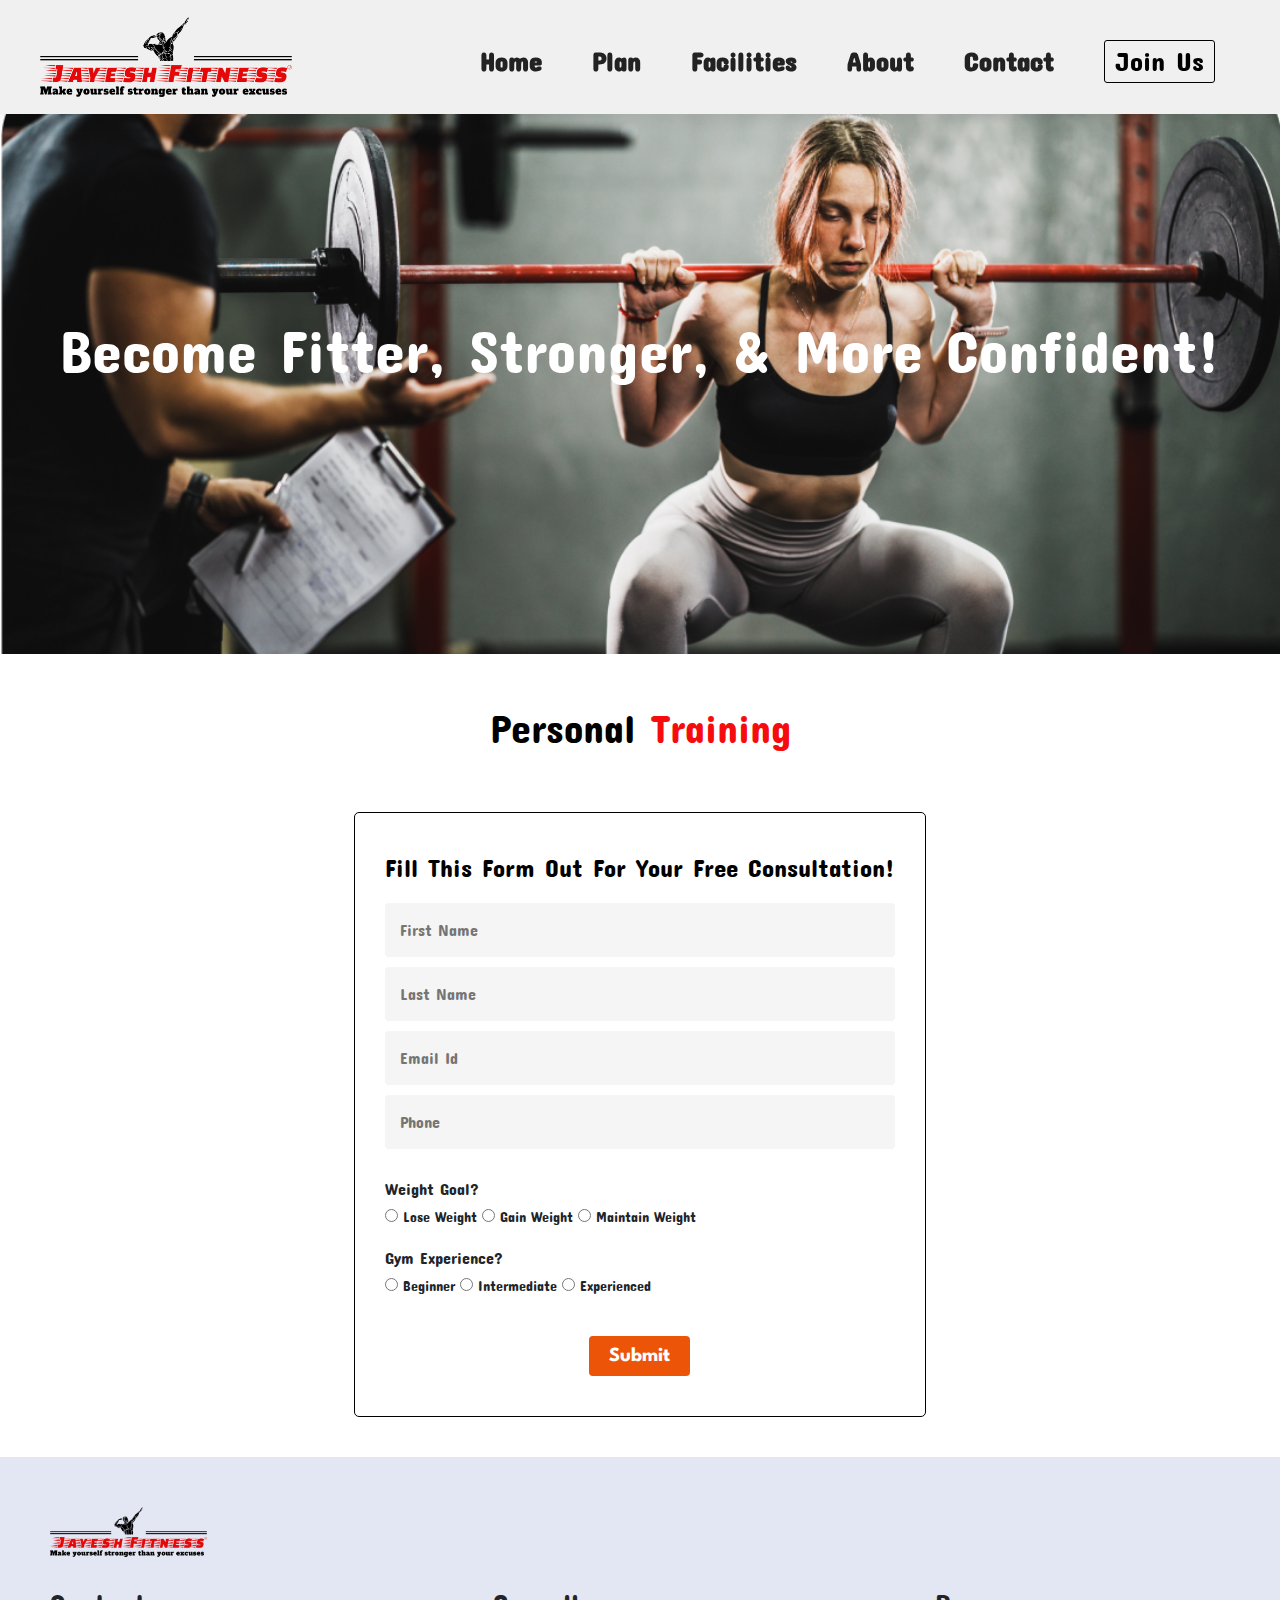
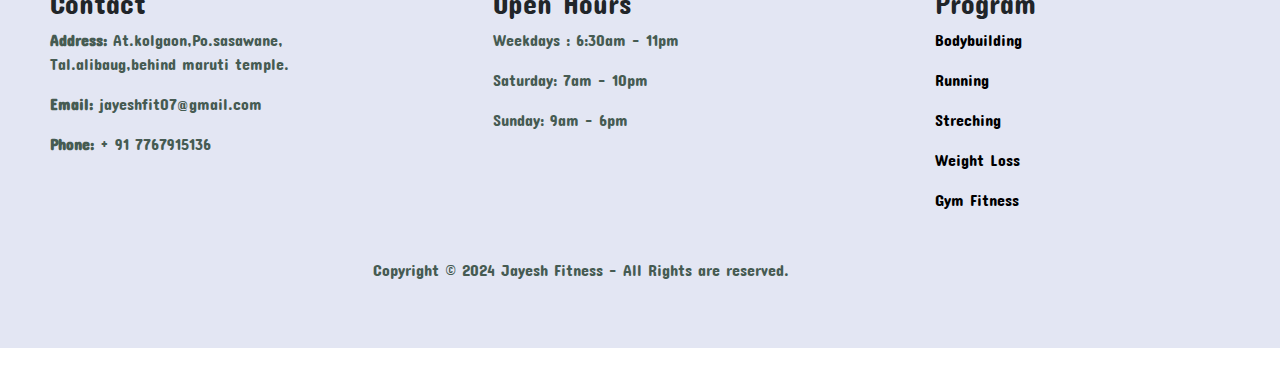
<file: PersonalTrainer.html>
<!DOCTYPE html>
<html lang="en">

<head>
    <meta charset="UTF-8">
    <meta name="viewport" content="width=device-width, initial-scale=1.0">
    <title>Personal Trainer Form</title>

    <link rel="stylesheet" href="style.css">
    <link rel="stylesheet" href="Forms.css">

    <link rel="stylesheet" href="https://cdnjs.cloudflare.com/ajax/libs/font-awesome/6.5.1/css/all.min.css">
    <link rel="stylesheet" href="https://cdn.jsdelivr.net/npm/bootstrap@5.3.2/dist/css/bootstrap.min.css">

    <link rel="apple-touch-icon" sizes="180x180" href="favicon/apple-touch-icon.png">
    <link rel="icon" type="image/png" sizes="32x32" href="favicon/favicon-32x32.png">
    <link rel="icon" type="image/png" sizes="16x16" href="favicon/favicon-16x16.png">
    <link rel="manifest" href="favicon/site.webmanifest">
    <link rel="mask-icon" href="favicon/safari-pinned-tab.svg" color="#5bbad5">
    <meta name="msapplication-TileColor" content="#da532c">
    <meta name="theme-color" content="#ffffff">
</head>

<body>
    <section id="header">
        <!-- Logo -->
        <a href="index.html">
            <img src="Images/Logos/logo_4.png" alt="logo" class="logo">
        </a>
        <div>
            <ul id="navbar">
                <li><a href="index.html">Home</a></li>
                <li><a href="plan.html">Plan</a></li>
                <li><a href="facilities.html">Facilities</a></li>
                <li><a href="about.html">About</a></li>
                <li><a href="contact.html">Contact</a></li>
                <li>
                    <a href="plan.html"><button type="button" class="login">Join Us</button></a>
                </li>
                <i id="close" class="fa-solid fa-xmark"></i>
            </ul>
        </div>

        <div id="mobile">
            <i id="bar" class="fas fa-outdent"></i>
        </div>
    </section>

    <section id="personal_form_bg">
        <div class="back-img">
            <div class="text">
                <h2>Become Fitter, Stronger, & More Confident!</h2>
            </div>
        </div>
    </section>

    <section id="Personal_Trainer">
        <h1><span style="color: black;">Personal</span> Training</h1>
        <div class="container">

            <form name="Normal_Form" onsubmit="return Validation()">
                <div class="inp">
                    <h3>Fill This Form Out For Your Free Consultation!</h3>
                    <input type="text" name="Fname" placeholder="First Name" required>
                    <input type="text" name="Lname" placeholder="Last Name" required>
                    <input type="email" name="email" placeholder="Email Id" required>
                    <input type="text" name="phone" placeholder="Phone" required>
                </div>

                <div class="PT">
                    <h6>Weight Goal?</h6>
                    <input type="radio" name="Goal" value="Lose_Weight" id="T1" required>
                    <label for="T1">Lose Weight</label>
                    <input type="radio" name="Goal" value="Gain_Weight" id="T2" required>
                    <label for="T2">Gain Weight</label>
                    <input type="radio" name="Goal" value="Maintain_Weight" id="T3" required>
                    <label for="T3">Maintain Weight</label>
                    <br>
                    <br>
                    <h6>Gym Experience?</h6>
                    <input type="radio" name="experience" value="Beginner" id="E1" required>
                    <label for="E1">Beginner</label>
                    <input type="radio" name="experience" value="Intermediate" id="E2" required>
                    <label for="E2">Intermediate</label>
                    <input type="radio" name="experience" value="Experienced" id="E3" required>
                    <label for="E3">Experienced</label>
                </div>
                <button type="submit">Submit</button>
            </form>
        </div>
    </section>

    <footer class="section-m1">
        <a href="index.html">
            <img src="Images/Logos/logo_4.png" alt="logo" class="logo">
        </a>
        <div class="f-items">
            <div class="col-1">
                <h3>Contact</h3>
                <p><strong>Address: </strong>At.kolgaon,Po.sasawane,<br>Tal.alibaug,behind maruti temple.</p>
                <p><strong>Email: </strong>jayeshfit07@gmail.com</p>
                <p><strong>Phone: </strong>+ 91 7767915136</p>
            </div>
            <div class="col-1">
                <h3>Open Hours</h3>
                <p>Weekdays : 6:30am - 11pm</p>
                <p>Saturday: 7am - 10pm</p>
                <p>Sunday: 9am - 6pm</p>
            </div>
            <div class="col-3">
                <h3>Program</h3>
                <p><a href="#">Bodybuilding</a></p>
                <p><a href="#">Running</a></p>
                <p><a href="#">Streching</a></p>
                <p><a href="#">Weight Loss</a></p>
                <p><a href="#">Gym Fitness</a></p>
            </div>
        </div>
        <div class="copyright">
            <p>Copyright &copy; 2024 Jayesh Fitness - All Rights are reserved.</p>
        </div>
    </footer>
    <!------------------- Script --------------->
    <script src="script.js">

    </script>
</body>

</html>
</file>
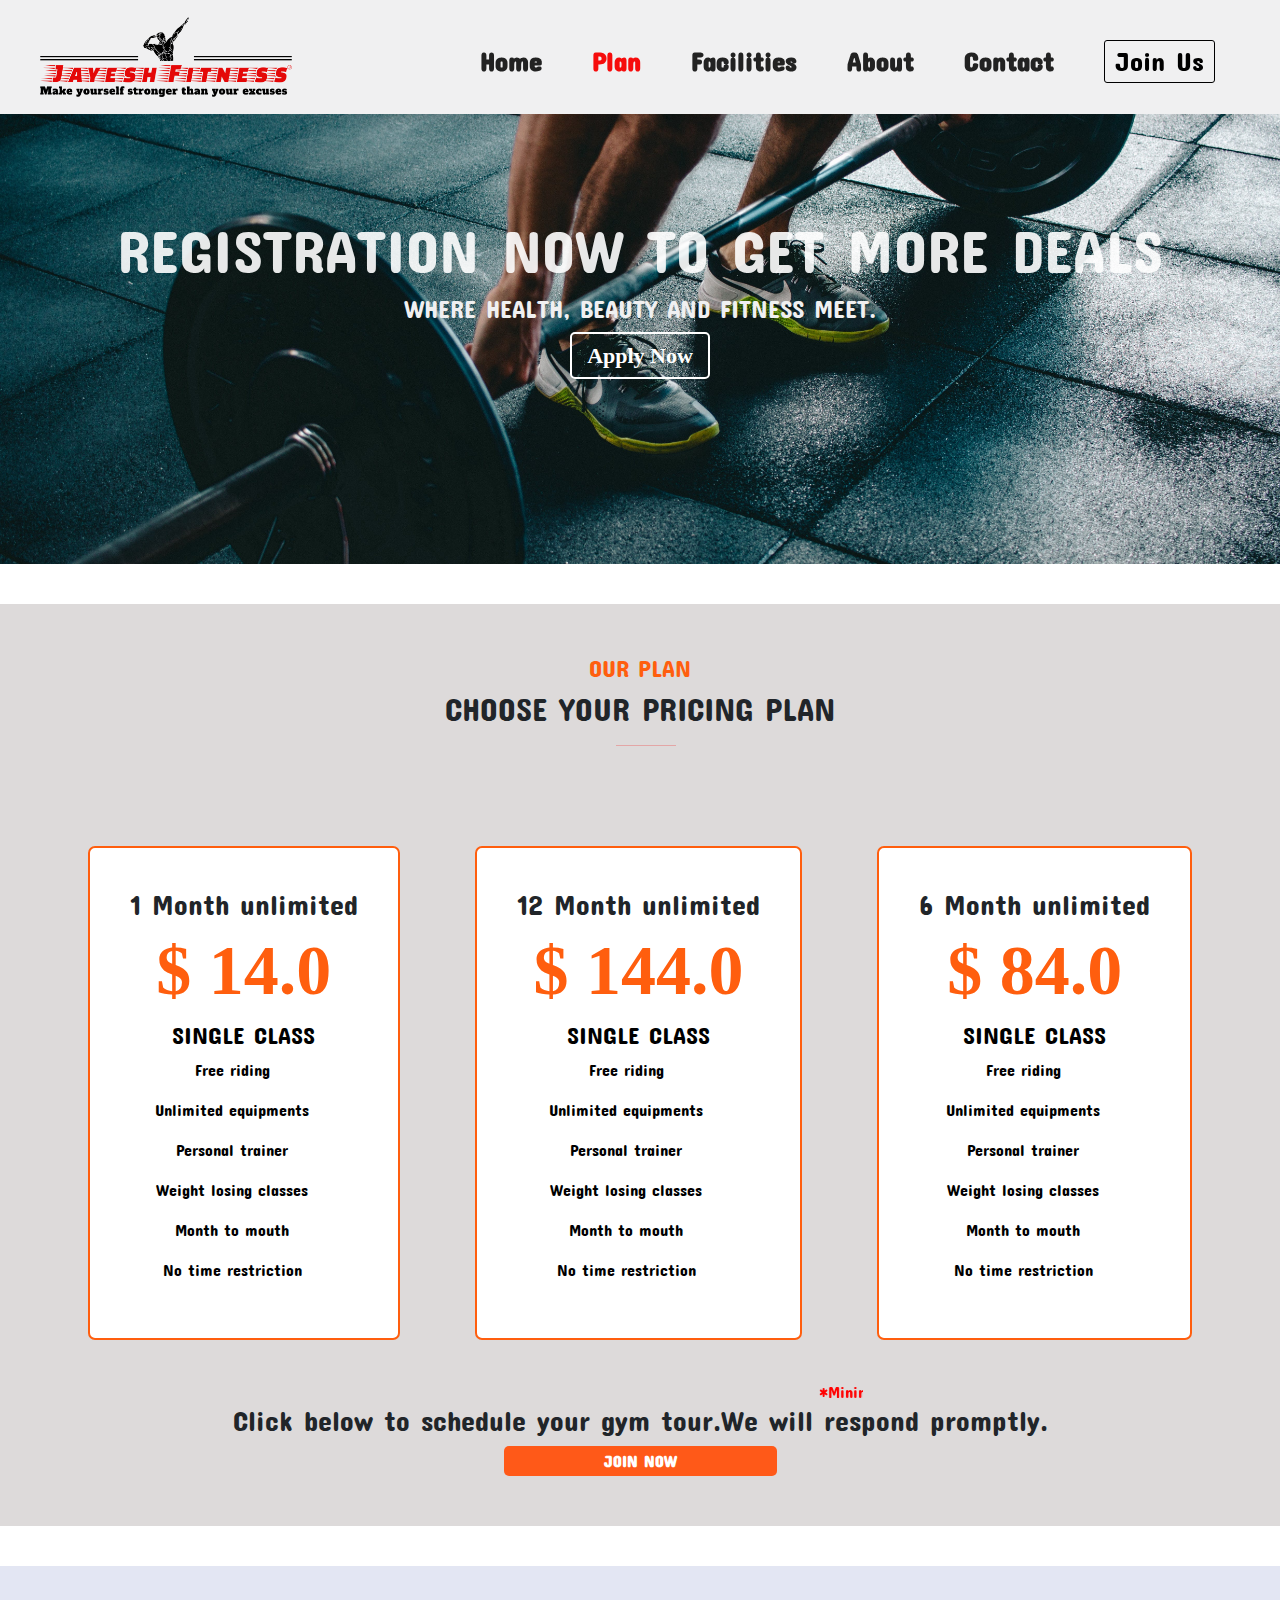
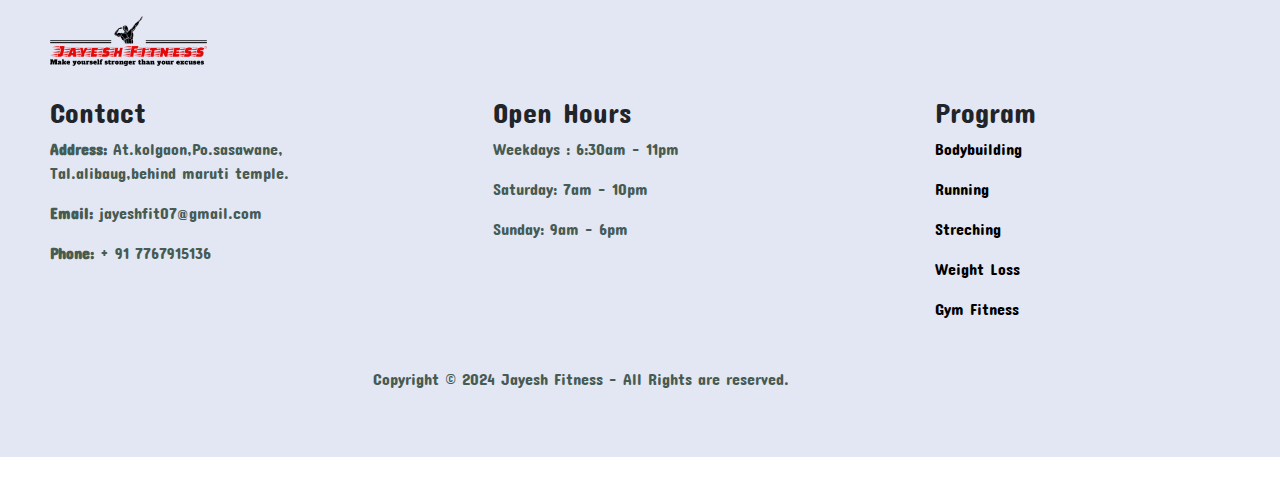
<file: plan.html>
<!DOCTYPE html>
<html lang="en">

<head>
    <meta charset="UTF-8">
    <meta name="viewport" content="width=device-width, initial-scale=1.0">
    <title>Plan</title>
    <link rel="stylesheet" href="style.css">
    <link rel="stylesheet" href="https://cdnjs.cloudflare.com/ajax/libs/font-awesome/6.5.1/css/all.min.css">
    <link rel="stylesheet" href="https://cdn.jsdelivr.net/npm/bootstrap@5.3.2/dist/css/bootstrap.min.css">

    <link rel="apple-touch-icon" sizes="180x180" href="favicon/apple-touch-icon.png">
    <link rel="icon" type="image/png" sizes="32x32" href="favicon/favicon-32x32.png">
    <link rel="icon" type="image/png" sizes="16x16" href="favicon/favicon-16x16.png">
    <link rel="manifest" href="favicon/site.webmanifest">
    <link rel="mask-icon" href="favicon/safari-pinned-tab.svg" color="#5bbad5">
    <meta name="msapplication-TileColor" content="#da532c">
    <meta name="theme-color" content="#ffffff">
    <style>
        html {
            scroll-behavior: smooth;
        }
    </style>
</head>

<body>
    <section id="header">
        <!-- Logo -->
        <a href="index.html">
            <img src="Images/Logos/logo_4.png" alt="logo" class="logo">
        </a>
        <div>
            <ul id="navbar">
                <li><a href="index.html">Home</a></li>
                <li><a class="active" href="plan.html">Plan</a></li>
                <li><a href="facilities.html">Facilities</a></li>
                <li><a href="about.html">About</a></li>
                <li><a href="contact.html">Contact</a></li>
                <li>
                    <a href="plan.html"><button type="button" class="login">Join Us</button></a>
                </li>
                <i id="close" class="fa-solid fa-xmark"></i>
            </ul>
        </div>

        <div id="mobile">
            <i id="bar" class="fas fa-outdent"></i>
        </div>
    </section>

    <section id="plan">
        <div class="bg-img">
            <div class="text">
                <h2>REGISTRATION NOW TO GET MORE DEALS</h2>
                <h5>WHERE HEALTH, BEAUTY AND FITNESS MEET.</h5>
                <a href="#plan-txt"><button class="normal">Apply Now</button></a>
            </div>
        </div>
    </section>

    <section id="plan-txt" class="section-m1">
        <div class="heading">
            <h4 style="color:#FF5E0E;">OUR PLAN</h4>
            <h2>CHOOSE YOUR PRICING PLAN</h2>
        </div>
        <hr>
        <div class="blog-text section-m1">
            <div class="blog b1">
                <h3>1 Month unlimited</h3>
                <h1>$ 14.0</h1>
                <h4>SINGLE CLASS</h4>
                <p>Free riding</p>
                <p>Unlimited equipments</p>
                <p>Personal trainer</p>
                <p>Weight losing classes</p>
                <p>Month to mouth</p>
                <p>No time restriction</p>
            </div>
            <div class="blog b2">
                <h3>12 Month unlimited</h3>
                <h1>$ 144.0</h1>
                <h4>SINGLE CLASS</h4>
                <p>Free riding</p>
                <p>Unlimited equipments</p>
                <p>Personal trainer</p>
                <p>Weight losing classes</p>
                <p>Month to mouth</p>
                <p>No time restriction</p>
            </div>
            <div class="blog b3">
                <h3>6 Month unlimited</h3>
                <h1>$ 84.0</h1>
                <h4>SINGLE CLASS</h4>
                <p>Free riding</p>
                <p>Unlimited equipments</p>
                <p>Personal trainer</p>
                <p>Weight losing classes</p>
                <p>Month to mouth</p>
                <p>No time restriction</p>
            </div>
        </div>
        <div class="btnn container">
            <marquee behavior="scroll" direction="left" scrollamount="5" width="40%">
                *Minimum age to become a member is 16 years*
            </marquee>
            <h3>Click below to schedule your gym tour.We will respond promptly.</h3>
            <a href="JoiningForm.html"><button>JOIN NOW</button></a>
        </div>
    </section>

    <footer class="section-m1">
        <a href="index.html">
            <img src="Images/Logos/logo_4.png" alt="logo" class="logo">
        </a>
        <div class="f-items">
            <div class="col-1">
                <h3>Contact</h3>
                <p><strong>Address: </strong>At.kolgaon,Po.sasawane,<br>Tal.alibaug,behind maruti temple.</p>
                <p><strong>Email: </strong>jayeshfit07@gmail.com</p>
                <p><strong>Phone: </strong>+ 91 7767915136</p>
            </div>
            <div class="col-1">
                <h3>Open Hours</h3>
                <p>Weekdays : 6:30am - 11pm</p>
                <p>Saturday: 7am - 10pm</p>
                <p>Sunday: 9am - 6pm</p>
            </div>
            <div class="col-3">
                <h3>Program</h3>
                <p><a href="#">Bodybuilding</a></p>
                <p><a href="#">Running</a></p>
                <p><a href="#">Streching</a></p>
                <p><a href="#">Weight Loss</a></p>
                <p><a href="#">Gym Fitness</a></p>
            </div>
        </div>
        <div class="copyright">
            <p>Copyright &copy; 2024 Jayesh Fitness - All Rights are reserved.</p>
        </div>
    </footer>
    <!------------------- Script --------------->
    <script src="script.js"></script>
</body>

</html>
</file>
<file: style.css>
@import url('https://fonts.googleapis.com/css2?family=League+Spartan&display=swap');
@import url('https://fonts.googleapis.com/css2?family=Concert+One&family=League+Spartan&display=swap');


* {
    margin: 0;
    padding: 0;
    box-sizing: border-box;
    /* font-family: 'League Spartan', sans-serif; */
    font-family: 'Concert One', sans-serif;
}


/* -------------------Global Classes------------------ */

body {
    width: 100%;
    min-height: 100vh;
    position: absolute;
}

h1 {
    font-size: 50px;
    line-height: 64px;
    color: #222;
}

h2 {
    font-size: 46px;
    line-height: 54px;
    color: #222;
}

h4 {
    font-size: 22px;
    color: #222;
}

h6 {
    font-weight: 700;
    font-size: 14px;
}

p {
    font-size: 16px;
    color: #465b52;
    margin: 15px 0px 20px 0px;
}

.section-p1 {
    margin: 50px 80px;
}

.section-m1 {
    margin: 40px 0px;
}

.section-m2 {
    margin: 30px 0px;
}

.section-p {
    padding: 50px;
}

button {
    font-size: 14px;
    font-weight: 700;
    font-family: 'Segoe UI', Tahoma, Geneva, Verdana, sans-serif;
    padding: 13px 28px;
    color: black;
    background-color: white;
    cursor: pointer;
    border: none;
    outline: none;
    transition: 0.3s;
}

/* -------------------------------------- */
/* logo */
#header .logo {
    height: 80px;
    cursor: pointer;
}

footer img {
    height: 50px;
    cursor: pointer;
    margin-bottom: 30px;
}

#header {
    display: flex;
    align-items: center;
    justify-content: space-between;
    padding: 15px 40px;
    background: #f0f0f1;
    box-shadow: 0 5px 15px rgba(0, 0, 0, 0.09);
    z-index: 999;
    position: sticky;
    top: 0;
    left: 0;
}

#navbar {
    display: flex;
    justify-content: center;
    align-items: center;
}

#navbar li {
    margin: 0 25px;
    padding-top: 25px;
    list-style: none;
}

/* login button */

#navbar li button {
    padding: 0 10px;
    background-color: transparent;
    color: #000;
    border: 1px solid black;
    outline: none;
    font-weight: 100;
    border-radius: 3px;
    transition: 0.5s;
}

#navbar li button a {
    font-size: 20px;
    font-family: Cambria, Cochin, Georgia, Times, 'Times New Roman', serif;
}


#navbar li button a:hover {
    color: #000;
}

#navbar li button:hover {
    background-color: #ff5918;
}

#navbar li a {
    text-decoration: none;
    color: #222;
    font-size: 27px;
    font-weight: 600;
    transition: 0.03 ease-out;
}

#navbar li a:hover,
#navbar li a.active {
    color: #F60C0C;
}

#mobile {
    display: none;
    align-items: center;
}

#close {
    display: none;
}

/* -----------------Home Section--------------- */

/* home background */
#home {
    background-image: url("./Images/Home_Background/m-3.avif");
    width: 100%;
    height: 90vh;
    background-size: cover;
    background-repeat: no-repeat;
    padding: 120px 80px;
    background-position: 30% 70%;
}

#home .txt h4 {
    color: #fff;
}

#home .txt h2 {
    color: #ff5918;
    margin-right: 50px;
}

#home .txt h1 {
    color: #fff;
}

#home .txt span {
    color: #fff;
    font-size: 8px;
    border: 2px solid white;
    padding: 2px 5px;
    margin: 20px 0;
}

#home button {
    font-size: 14px;
    font-weight: 800;
    padding: 12px 28px;
    color: black;
    background-color: #fff;
    cursor: pointer;
    border: none;
    outline: none;
    transition: 0.3s;
}


#home button:hover {
    background-color: rgb(9, 150, 9);
    transition: 0.3s;
}

#home .txt {
    margin: 50px 7px 0 0;
}

/* trainer section */

#trainer {
    width: 100%;
    display: flex;
    padding: 50px;
}

#trainer .text {
    width: 50%;
    display: flex;
    flex-direction: column;
}

#trainer .text h1,
p {
    width: 90%;
}

#trainer .img {
    width: 50%
}

#trainer img {
    width: 100%
}

#trainer .text button {
    width: 40%;
    background: #000;
    color: #fff;
    padding: 10px 20px;
}

#trainer .text button:hover {
    background-color: orangered;
    color: #fff;
}

/* ---------------Experience-------- */

#experience {
    width: 100%;
    height: 90vh;
    background-image: url(./Images/Home_Background/exp_2.webp);
    background-repeat: no-repeat;
    background-size: cover;
    background-position: 25% 75%;
    margin: 40px 0px;
}

#experience .text {
    padding-top: 90px;
    padding-left: 90px;
    color: #fff;
}

#experience .text h1 {
    color: #fff;
    font-weight: 900;
}

#experience .text span {
    color: #F60C0C;
}

#experience .text h2 i {
    color: green;
    margin-right: 15px;
}

#experience .text h5 {
    font-weight: 700;
    color: #fff;
    padding-bottom: 15px;
}

#experience .text button {
    width: 40%;
    margin-top: 15px;
    margin-left: 10px;
    padding: 5px 20px;
    background-color: rgb(255, 79, 15);
    font-size: 20px;
    color: #fff;
    border-radius: 5px;
}

#experience .text button:hover {
    background-color: #000;
    color: #fff;
    border: 2px solid #fff;
    transition: 0.03s ease-in-out;
    border: none;
}

#exp {
    width: 100%;
    display: flex;
    padding: 20px 30px;
}

#exp .image {
    width: 50%;
}

#exp .image img {
    height: 400px;
}

#exp .text {
    width: 50%;
    padding-left: 60px;
}

#exp .text h1 {
    color: firebrick;
    font-size: 80px;
}

#exp .text p {
    font-size: 25px;
    font-family: 'Times New Roman', Times, serif;
}

/* ---------- Recovery ----- */

#recovery {
    width: 100%;
    display: flex;
    padding: 50px;
}

#recovery .image {
    width: 50%;
}

#recovery .image img {
    height: 500px;
}

#recovery .text {
    width: 50%;
    padding-left: 60px;
}

#recovery .text h1 {
    color: firebrick;
    font-size: 80px;
}

#recovery .text p {
    font-size: 25px;
    font-family: 'Times New Roman', Times, serif;
}

/* ---------- Atmosphere  ----- */


#atmosphere {
    width: 100%;
    padding: 50px;
    display: flex;
}

#atmosphere .image {
    width: 50%;
}

#atmosphere .image img {
    height: 400px;
}

#atmosphere .text {
    width: 50%;
    padding-left: 60px;
}

#atmosphere .text h1 {
    color: firebrick;
    font-size: 80px;
}

#atmosphere .text p {
    font-size: 25px;
    font-family: 'Times New Roman', Times, serif;
}

#atmosphere .text button {
    background-color: orangered;
    color: #fff;
}

#atmosphere .text button:hover {
    background-color: #fff;
    color: #000;
    border: 2px solid #000;
    transition: 0.03s ease;
}

/* -------------------- Plan Section ------------------------*/

#plan {
    width: 100%;
}

#plan .bg-img {
    width: 100%;
    height: 50vh;
    background-image: url(./Images/Home_Background/plan-img2.jpg);
    background-position: 30%;
    background-repeat: no-repeat;
    background-size: cover;
    padding-top: 400px;
    position: relative;
    text-align: center;
}

#plan .text {
    position: relative;
    bottom: 300px;
}

#plan .text h2 {
    font-size: 60px;
    color: #fff;
    opacity: 0.90;
}

#plan .text h5 {
    font-size: 25px;
    color: #f0f0f1;
}

#plan .text button {
    font-family: 'Times New Roman', Times, serif;
    background: transparent;
    color: #fff;
    border: 2px solid #fff;
    border-radius: 5px;
    padding: 5px 15px;
    font-size: 22px;
    font-weight: 600;
}

#plan .text button:hover {
    background-color: #FF5E0E;
    color: #000;
    border: 2px solid #000;
    transition: 0.3s;
}

/* ------------------Plan Text------------------------- */
#plan-txt {
    width: 100%;
    padding: 50px;
    background-color: rgb(221, 218, 218);
}

#plan-txt .heading {
    text-align: center;
}

#plan-txt hr {
    width: 60px;
    color: #F60C0C;
    margin-left: 48%;
    font-size: 30px;
}

#plan-txt .blog-text {
    width: 100%;
    margin-top: 100px;
    display: flex;
    justify-content: space-around;
}

#plan-txt .blog-text .blog {
    text-align: center;
    border: 2px solid #FF5E0E;
    border-radius: 7px;
    background-color: #fff;
}

#plan-txt .blog-text .blog h1 {
    font-family: 'Times New Roman', Times, serif;
    font-size: 70px;
    font-weight: 700;
    color: #FF5E0E;
}

#plan-txt .blog-text .blog p {
    color: #000;
    font-weight: 500;
}

#plan-txt .blog-text .blog h4 {
    color: #000;
}

#plan-txt .blog-text .blog button {
    background-color: #FF5E0E;
    color: #fff;
    font-family: 'Times New Roman', Times, serif;
}

#plan-txt .blog-text .blog button:hover {
    background-color: #000;
    transition: 0.3s;
}

#plan-txt .blog-text .b1,
.b2,
.b3 {
    padding: 40px;
}

#plan-txt .btnn {
    display: flex;
    flex-direction: column;
    justify-content: center;
    align-items: center;
}

#plan-txt .btnn marquee {
    color: red;
}

#plan-txt .btnn button {
    padding: 3px 100px;
    background-color: #ff5918;
    border-radius: 5px;
    color: #fff;
    border: none;
}

#plan-txt .btnn button:hover {
    background-color: #000;
    color: #fff;
    border: 2px solid #fff;
    transition: 0.3s;
}

/* ---------------- facilities Section ----------------- */

#facilities {
    width: 100%;
}

#facilities .back-img {
    position: relative;
    width: 100%;
    height: 70vh;
    background-image: url(./Images/Home_Background/trainer.jpg);
    background-position: 20% 25%;
    background-repeat: no-repeat;
    background-size: cover;
    position: relative;
    text-align: center;
}

#facilities .text {
    padding-top: 150px;
}

#facilities .text h2 {
    color: #ffffff;
    font-size: 70px;
    font-weight: 700;
    opacity: 0.75;
}

#facilities .text h5 {
    color: #fff;
    font-size: 22px;
    font-weight: 400;
}

#facilities .text button {
    padding: 10px 50px;
    border-radius: 5px;
    background-color: #fff;
    color: #000;
}

/* ------------- facilities text ------------- */

#facilities-block {
    padding: 50px;
}

#facilities-block h1 {
    text-align: center;
    font-size: 70px;
    font-weight: 700;
}

#facilities-block h1 span {
    color: #F60C0C;
}

#facilities-block hr {
    width: 150px;
    margin-left: 44%;
    color: #000;
}

#facilities-block .block {
    width: 100%;
    display: flex;
    justify-content: space-between;
    margin-top: 100px;
}

#facilities-block .block .text h2 {
    font-family: 'Gill Sans', 'Gill Sans MT', Calibri, 'Trebuchet MS', sans-serif;
    font-size: 55px;
    font-weight: 600;
}

#facilities-block .block .text p {
    font-size: 22px;
    font-family: 'Times New Roman', Times, serif;
}

#facilities-block .block .image img {
    width: 450px;
    height: 300px;
}

/* block -2 */

#facilities-block .b2 .text {
    padding-left: 100px;
}

#facilities-block .b2 p {
    width: 100%;
}

#facilities-block .b2 .image img {
    height: 350px;
}


/* ------------------ About section ------------------------------ */

#about-banner {
    width: 100%;
    height: 55vh;
    background-image: url(./Images/about/about-banner.jpg);
    background-repeat: no-repeat;
    background-size: cover;
    background-position: 20% 80%;
}

#about-banner h1 {
    text-align: center;
    color: #fafafa;
    font-size: 80px;
    padding-top: 120px;
}

/* ----------- about text --------- */

#about-txt {
    width: 100%;
    display: flex;
    justify-content: space-between;
    align-items: center;
    padding: 50px;
}

#about-txt .text {
    width: 50%;
    display: flex;
    flex-direction: column;
    justify-content: center;
}

#about-txt .text h2 {
    font-size: 47px;
    font-weight: 600;
}

#about-txt .text h6 {
    font-size: 18px;
    font-weight: 500;
    font-family: sans-serif;
    color: #000;
}

#about-txt .text p {
    font-family: 'Gill Sans', 'Trebuchet MS', sans-serif;
}

#about-txt .text span {
    color: #FF5E0E;
    font-weight: 700;
}

/* ------------------- about trainer -------------------------- */

#about-trainers {
    width: 100%;
    padding: 50px;
}

#about-trainers .txt h2 {
    text-align: center;
    font-family: Georgia, 'Times New Roman', Times, serif;
}

#about-trainers .txt p {
    text-align: center;
    padding-left: 70px;
}

#about-trainers .txt h2 span {
    color: #FF5E0E;
}

#about-trainers .txt hr {
    color: #000;
    width: 120px;
    margin-left: 46%;
}

#about-trainers .trainers {
    display: flex;
    justify-content: space-around;
    align-items: center;
    text-align: center;
}

#about-trainers .trainers .t {
    line-height: 5px;
    border: 0.01px solid grey;
    border-radius: 7px;
}

#about-trainers .trainers .t h5 {
    padding-top: 15px;
}


#about-trainers .trainers .t p {
    text-align: center;
    padding-left: 15px;
    padding-bottom: 25px;
    font-size: 14px;
}


/* ------------------ contact section --------------------- */

#contact-banner {
    width: 100%;
    height: 60vh;
    background-image: url(./Images/Contact/contact-bg-2.jpg);
    background-repeat: no-repeat;
    background-size: cover;
    background-position: 25% 70%;
}

#contact-banner h1 {
    font-family: Impact, Haettenschweiler, 'Arial Narrow Bold', sans-serif;
    text-align: center;
    color: #fff;
    font-size: 70px;
    position: relative;
    top: 160px;
}

#contact-banner h1 span {
    font-family: Impact, Haettenschweiler, 'Arial Narrow Bold', sans-serif;
    color: #F60C0C;
}

/* ---------- Contact icons ---------- */

#contact-icons {
    width: 100%;
    padding: 50px;
    display: flex;
    justify-content: space-between;
    padding: 5rem 3rem;
}


.contact-info {
    display: flex;
    justify-content: space-between;
}


#contact-icons .icons {
    border: 0.2px solid black;
    box-shadow: 0.3em 0.3em 1em rgba(214, 119, 119, 0.4);
    border-radius: 5px;
    padding: 50px;
    text-align: start;
}

#contact-icons .icons .ICO {
    padding: 15px 0;
}

#contact-icons .icons .ICO i {
    font-size: 30px;
    color: #FF5E0E;
}

#contact-icons .map {
    position: relative;
    width: 50%;
    height: 80vh;
}

#contact-icons .map iframe {
    width: 100%;
    height: 100%;
}

/* ----------------- contact-form --------------- */

#contact-form {
    width: 100%;
    padding: 50px;
}

#contact-form h3 {
    margin-bottom: 30px;
    font-size: 50px;
    font-family: 'Franklin Gothic Medium', 'Arial Narrow', Arial, sans-serif;
    text-align: center;
}

#contact-form .form-info {
    width: 100%;
    display: flex;
    justify-content: center;
    align-items: center;
}

#contact-form .form-info form {
    font-family: 'Times New Roman', Times, serif;
    display: flex;
    flex-direction: column;
    padding: 1vh 4vh;
    width: 90%;
    max-width: 900px;
    border-radius: 10px;
}

#contact-form form input,
#contact-form form textarea {
    border: 1;
    margin: 15px 0;
    padding: 10px;
    outline: none;
    font-size: 16px;
}

#contact-form .form-info form button {
    padding: 10px;
    background: #FF5E0E;
    color: #fff;
    border: 0;
    border-radius: 4px;
    outline: none;
    cursor: pointer;
}


/* ----------------- Footer --------------------- */
footer {
    width: 100%;
    padding: 50px;
    background: #E3E6F3;
}

footer .col-1,
.col-2,
.col-3 {
    width: 33%;
}

footer .f-items {
    display: flex;
    justify-content: space-between;
    width: 100%;
}

footer .col-3 p a {
    text-decoration: none;
    color: #000;
}

footer .copyright {
    text-align: center;
    padding-top: 30px;
}




/* ---------------------------- Reasponsive Website ------------------------------------ */

/* Start Media Query -----> Max-Width = 799px */

@media(max-width:1140px) {

    #navbar {
        display: flex;
        width: 100%;
        flex-direction: column;
        justify-content: flex-start;
        align-items: flex-start;
        position: fixed;
        top: 0;
        right: -450px;
        height: 100%;
        width: 450px;
        background-color: #E3E6F3;
        box-shadow: 0 40px 60px rgba(0, 0, 0, 0.1);
        padding: 80px 0 0 15px;
        transition: 0.9s;
    }

    #navbar.active {
        right: 0px;
    }

    #navbar li {
        margin-bottom: 20px;
    }

    #mobile {
        display: flex;
        align-items: center;
    }

    #mobile i {
        color: #1a1a1a;
        font-size: 30px;
    }

    #close {
        display: initial;
        position: absolute;
        top: 35px;
        left: 42px;
        color: #000;
        font-size: 35px;
    }

    #home {
        height: 70vh;
        background-position: 30% 80%;
    }

    #home .txt {
        margin: 50px 7px 0 0;
    }

    #home .txt span {
        font-size: 12px;
    }

    #home .txt h4 {
        font-size: 32px;
    }

    #home .txt h2 {
        font-size: 45px;
    }

    #trainer {
        display: flex;
        padding: 50px;
        flex-direction: column;
    }

    #trainer .text {
        width: 100%;
        display: flex;
        flex-direction: column;
    }

    #trainer .text p {
        width: 100%;
        font-size: 25px;
    }

    #trainer img {
        width: 665px;
        padding: 0px;
        margin: 30px 0;
    }

    #experience {
        width: 100%;
        height: 70vh;
        background-position: bottom;
    }

    #experience .text {
        padding-top: 120px;
        padding-left: 90px;
        color: #fff;
    }

    #exp {
        display: flex;
        flex-direction: column-reverse;
        padding: 0px 0px;
    }

    #exp .text {
        width: 100%;
    }

    #exp .image img {
        width: 730px;
        padding-left: 40px;
    }

    #exp .text p {
        width: 95%;
    }

    #recovery {
        display: flex;
        flex-direction: column;
    }

    #recovery .text {
        width: 100%;
        padding-left: 0px;
    }

    #recovery .image img {
        width: 665px;
        height: 450px;
    }

    #recovery .text p {
        width: 100%;
    }

    #atmosphere {
        width: 100%;
        padding: 0px;
        display: flex;
        flex-direction: column-reverse;
    }

    #atmosphere .text {
        width: 100%;
    }

    #atmosphere .text p {
        width: 100%;
    }

    #atmosphere .image img {
        width: 685px;
        margin: 30px 0 70px 42px;
    }

    /* ------------------------ Plan section ------------------------  */

    #plan .bg-img {
        width: 100%;
        height: 45vh;
        background-image: url(./Images/Home_Background/plan-img2.jpg);
        background-position: 30%;
        background-repeat: no-repeat;
        background-size: cover;
        padding-top: 400px;
        position: relative;
        text-align: center;
    }

    #plan-txt {
        width: 100%;
        padding: 20px;
    }

    #plan-txt .blog-text {
        width: 100%;
        display: flex;
        justify-content: space-between;
    }

    #plan-txt .blog-text .b1,
    .b2,
    .b3 {
        padding: 0px;
    }

    #plan-txt .blog-text .b1,
    .b2 {
        margin-right: 13px;
    }

    #plan-txt .blog-text .blog {
        border-radius: 20px;
    }

    #plan-txt .btnn {
        margin: 50px 0;
    }

    #plan-txt .btnn h3 {
        margin-bottom: 36px;
    }

    /* --------------- Facilities ---------------- */

    #facilities .back-img {
        width: 100%;
        height: 50vh;
        background-position: 67% 21%;
    }

    #facilities-block hr {
        margin-left: 40%;
    }

    #facilities-block .block {
        width: 100%;
        display: flex;
        flex-direction: column;
    }

    #facilities-block .block .text p {
        width: 100%;
    }

    #facilities-block .block .image img {
        width: 670px;
        height: 380px;
    }

    #facilities-block .b2 {
        width: 100%;
        display: flex;
        flex-direction: column-reverse;
    }

    #facilities-block .b2 .text {
        width: 100%;
        padding-left: 0px;
    }

    /* ------------------ About -------------------- */
    #about-banner {
        width: 100%;
        height: 40vh;
        background-position: 90%;
    }

    #about-banner h1 {
        text-align: center;
        color: #fafafa;
        font-size: 113px;
        padding-top: 120px;
        font-family: MATH;
        text-shadow: 11px 1px 7px blanchedalmond;
    }

    #about-txt {
        width: 100%;
        display: flex;
        flex-direction: column-reverse;
        padding: 0px;
    }

    #about-txt .text {
        width: 100%;
        padding: 0 0px 0 45px;
    }

    #about-txt img {
        width: 100%;
    }

    #about-trainers {
        width: 100%;
        padding: 0px;
    }

    #about-trainers .txt h2 {
        font-size: 50px;
        font-weight: bolder;
    }

    #about-trainers .txt hr {
        color: #000;
        width: 170px;
        margin-left: 40%;
    }

    #about-trainers .txt p {
        font-size: 20px;
    }

    #about-trainers .trainers {
        width: 100%;
        display: flex;
        flex-direction: column;
    }

    #about-trainers .trainers .t {
        width: 465px;
        height: 650px;
        margin-bottom: 60px;
    }

    #about-trainers .trainers .t img {
        width: 447px;
        height: 500px;
        margin-bottom: 50px;
    }

    /* -------------- Contact ------------- */

    #contact-banner {
        width: 100%;
        height: 50vh;
    }

    #contact-banner h1 {
        font-size: 90px;
        font-family: MATH;
        text-shadow: 9px 2px 10px blanchedalmond;
    }

    #contact-icons {
        width: 100%;
        padding: 0px;
    }

    #contact-icons h2 {
        font-size: 50px;
    }

    #contact-icons hr {
        width: 140px;
        margin-left: 40%;
    }

    .contact-info {
        display: flex;
        flex-direction: column;
        padding: 50px;
    }

    #contact-icons .contact-info .icons {
        width: 70%;
        height: 490px;
        box-shadow: 0.5em 0.4em 2em rgba(214, 119, 119, 0.5);
        padding: 59px 0px 0px 80px;
        margin: 0px 0px 70px 100px;
    }

    #contact-icons .contact-info .map {
        width: 100%;
        padding-left: 40px;
    }

    #contact-form {
        width: 100%;
        padding: 0px;
        margin-bottom: 100px;
    }

    #contact-form form input,
    #contact-form form textarea {
        border: 0.01px solid black;
    }

}


/* Start Media Query ----- Max-Width = 640px ------------------*/

/* --------- Home --------- */

@media screen and (max-width:640px) {

    #navbar {
        width: 100%;
        display: flex;
        flex-direction: column;
        justify-content: flex-start;
        align-items: flex-start;
        position: fixed;
        top: 0;
        right: -100%;
        height: 100%;
        width: 100%;
        background-color: #E3E6F3;
        box-shadow: 0 40px 60px rgba(0, 0, 0, 0.1);
        padding: 80px 0 0 15px;
        transition: 0.7s;
        z-index: 99;
    }

    #navbar.active {
        right: 0px;
    }

    #navbar li {
        margin-bottom: 20px;
    }

    #mobile {
        display: flex;
        align-items: center;
    }

    #mobile i {
        color: #1a1a1a;
        font-size: 30px;
    }

    #close {
        display: initial;
        position: absolute;
        top: 35px;
        left: 42px;
        color: #000;
        font-size: 35px;
    }

    #header .logo {
        height: 55px;
        position: relative;
        right: 25px;
        bottom: 4px;
    }

    #mobile i {
        color: #1a1a1a;
        font-size: 25px;
        position: relative;
        left: 20px;
    }

    #home {
        height: 70vh;
        background-position: center;
    }

    #home .txt {
        margin: 0px;
        position: relative;
        right: 40px;
        bottom: 65px;
    }

    #trainer {
        padding: 10px 20px;
    }

    #trainer .text p {
        width: 100%;
        font-size: 20px;
    }

    #trainer .text button {
        width: 60%;
        background: #000;
        color: #fff;
        padding: 10px 1px;
        border: none;
        outline: none;
        border-radius: 3px;
    }

    #trainer .img {
        width: 100vw;
        position: relative;
        right: 19px;
    }

    #trainer .img img {
        width: 100%;
        height: 100%;
    }

    #experience {
        width: 100%;
        position: relative;
    }

    #experience .text {
        padding: 2rem;
    }

    #experience .text button {
        width: 70%;
    }

    #exp {
        padding: 0px;
    }

    #exp .text {
        padding-left: 20px;
        width: 100%;
    }

    #exp .text h1 {
        font-size: 60px;
        padding: 0px;
        width: 100%;
    }

    #exp .text p {
        width: 100%;
        padding: 0px;
        margin: 0px;
    }

    #exp .image {
        width: 100%;
        padding: 0px;
        margin: 30px 0 0 0;
    }

    #exp .image img {
        width: 100%;
        height: 100%;
        padding-left: 0;
    }

    #recovery {
        padding: 0px;
        width: 100%;
    }

    #recovery .text h1 {
        font-size: 60px;
    }

    #recovery .text {
        padding-left: 20px;
    }

    #recovery .image {
        width: 100%;
    }

    #recovery .image img {
        width: 100%;
        height: 100%;
    }

    #atmosphere {
        width: 100%;
        padding: 0px;
    }

    #atmosphere .text {
        width: 100%;
        padding-left: 0px;
    }

    #atmosphere .text h1 {
        font-size: 60px;
    }

    #atmosphere .text p {
        width: 100%;
        padding-right: 10px;
    }

    #atmosphere .text {
        padding-left: 20px;
    }

    #atmosphere .image {
        width: 100%;
        padding: 0px;
    }

    #atmosphere .image img {
        width: 100%;
        height: 100%;
        margin-left: 0;
    }

    /* --------------- Plan ---------------- */

    #plan .bg-img {
        width: 100%;
        height: 47vh;
        background-position: 70% 30%;
    }

    #plan .text {
        position: relative;
        bottom: 280px;
        padding: 0 20px;
    }

    #plan .text h2 {
        font-size: 40px;
        color: #fff;
        opacity: 0.90;
    }

    #plan .text h5 {
        font-size: 17px;
    }

    #plan-txt {
        padding: 0px;
    }

    #plan-txt .heading {
        padding-top: 50px;
    }

    #plan-txt hr {
        width: 100px;
        margin-left: 40%;
    }

    #plan-txt .blog-text {
        width: 100%;
        display: flex;
        flex-direction: column;
        padding: 0 30px;
        margin-top: 50px;
    }

    #plan-txt .blog-text .blog {
        margin-bottom: 30px;
        border-radius: 10px;
        text-align: center;
        padding-top: 15px;
    }

    #plan-txt .btnn {
        display: flex;
        flex-direction: column;
        justify-content: center;
        align-items: center;
        padding-bottom: 50px;
    }

    #plan-txt .btnn h3 {
        font-size: 20px;
        text-align: center;
        padding-bottom: 10px;
    }

    /* ------ Facilities ---- */

    #facilities {
        width: 100%;
        height: 50vh;
        position: relative;
        padding: 0;
        margin: 0;
    }

    #facilities .back-img {
        width: 100%;
        height: 100%;
    }

    #facilities .text {
        position: absolute;
        width: 100%;
        padding-top: 70px;
    }

    #facilities .text h2 {
        font-size: 34px;
        font-weight: 500;
        line-height: 40px;
    }

    #facilities .text h5 {
        font-size: 18px;
        padding: 0px 30px;
    }

    #facilities-block {
        width: 100%;
        padding: 0;
        margin: 0;
        margin-top: 5rem;
    }

    #facilities-block hr {
        margin-left: 32%;
    }

    #facilities-block .block,
    #facilities-block .block .image {
        position: relative;
        width: 100%;
    }

    #facilities-block .block .text {
        width: 100%;
        position: relative;
        padding: 1rem;
        text-align: justify;
    }

    #facilities-block .block .image img {
        width: 100%;
        height: 100%;
    }

    #facilities-block .b1 .text {
        padding: 0 20px;
    }

    #facilities-block .block .text h2 {
        font-family: 'Gill Sans', 'Gill Sans MT', Calibri, 'Trebuchet MS', sans-serif;
        font-size: 50px;
        font-weight: 700;
    }


    /* ----- About ------- */

    #about-banner {
        height: 35vh;
        background-position: center;
    }

    #about-banner h1 {
        font-size: 80px;
        padding-top: 96px;
    }

    #about-txt .text {
        width: 100%;
        padding: 0 0px 0 25px;
    }

    #about-trainers {
        width: 100%;
        padding: 50px 0px;
    }

    #about-trainers .txt hr {
        color: orangered;
        width: 125px;
        margin-left: 37%;
    }

    #about-trainers .txt p {
        font-size: 25px;
        text-align: center;
        padding-left: 44px;
    }

    #about-trainers .trainers .t {
        width: 361px;
        height: 566px;
        margin-bottom: 60px;
    }

    #about-trainers .trainers .t img {
        width: 355px;
        height: 400px;
        margin-bottom: 50px;
    }

    /* ------- Contact ------- */

    #contact-banner {
        width: 100%;
        height: 50vh;
        background-position: center;
    }

    #contact-banner h1 {
        font-size: 70px;
        margin-bottom: 4rem;
    }

    #contact-icons {
        width: 100%;
        margin-top: 5rem;
        display: flex;
        flex-direction: column;
        justify-content: center;
        align-items: center;
    }

    #contact-icons .icons {
        width: 90%;
        padding: 3.5rem 3rem;
        margin: 3.5rem 0;
        border: 1px solid #1a1919;
        border-radius: 7px;
    }

    #contact-icons .icons .ICO {
        position: relative;
        padding: 0.7rem 0;
    }

    .icons .ICO i {
        font-size: 1.5rem;
        color: #ff5918;
    }

    #contact-icons .map {
        width: 100%;
        height: 50vh;
        margin-bottom: 4rem;
        position: relative;
        padding: 0 1rem;
    }

    #contact-icons .map iframe {
        width: 100%;
        height: 100%;
    }

    #contact-form h3 {
        margin-bottom: 10px;
        font-size: 45px;
    }

    #contact-form .form-info form {
        padding: 1vh 3vh;
        width: 100%;
    }

    /* ------- Joining Form css in another css file -------- */

    /* -------------- Footer --------------- */
    footer {
        width: 100%;
        padding: 12px;
    }

    footer .f-items .col-1 h3,
    .col-2 h3,
    .col-3 h3 {
        font-size: 20px;
    }

    footer .f-items .col-1 p,
    .col-2 p,
    .col-3 p {
        font-size: 10px;
    }






}
</file>
<file: Forms.css>
@import url('https://fonts.googleapis.com/css2?family=League+Spartan&display=swap');
@import url('https://fonts.googleapis.com/css2?family=Concert+One&family=League+Spartan&display=swap');

/* font-family: 'League Spartan', sans-serif; */
/* font-family: 'Concert One', sans-serif; */

/* ----------- Regular Form -------------------- */

#form_bg {
    width: 100%;
    height: 60vh;
    background-image: url(./Images/Forms_img/f4.png);
    background-repeat: no-repeat;
    background-size: cover;
    background-position: 40% 20%;
}

#form_bg .text {
    display: flex;
    flex-direction: column;
    align-items: center;
    justify-content: center;
}

#form_bg .text h2 {
    font-size: 40px;
    color: #fff;
    padding-top: 15px;
}

#RegularForm {
    padding: 50px;
}

#RegularForm form {
    background-image: url(./Images/Forms_img/f5.jpg);
    background-repeat: no-repeat;
    background-size: cover;
    background-position: center;
    display: flex;
    flex-direction: column;
    padding: 4vw 4vw;
    width: 90%;
    max-width: 600px;
    border-radius: 6px;
}

#RegularForm .container {
    display: flex;
    align-items: center;
    justify-content: center;
}

#RegularForm form h3 {
    color: #000;
    font-size: 50px;
    font-weight: 800;
    margin-bottom: 20px;
    text-align: center;
}

#RegularForm form input {
    border: 0;
    outline: 0;
    margin: 10px 0;
    padding: 15px;
    background: #f5f5f5;
    font-size: 16px;
    border-radius: 4px;
}

#RegularForm form button {
    padding: 12px;
    background: #FF5E0E;
    color: #fff;
    font-size: 22px;
    border: 0;
    border-radius: 4px;
    outline: none;
    cursor: pointer;
    margin-top: 15px;
}

#RegularForm .plan {
    color: #000;
}

#RegularForm .plan p {
    color: #000;
    font-size: 25px;
    font-weight: 500;
}


/* -------- Personal Traning bg image ----------- */

#personal_form_bg {
    width: 100%;
}

#personal_form_bg{
    width: 100%;
    height: 60vh;
    background-image: url(./Images/Forms_img/f4.png);
    background-repeat: no-repeat;
    background-size: cover;
    background-position: 40% 20%;
}

#personal_form_bg .text {
    display: flex;
    flex-direction: column;
    align-items: center;
    justify-content: center;
    padding-top: 200px;
}

#personal_form_bg .text h2 {
    color: #fff;
    font-size: 60px;
}


/* --------- Personal trainer form --------- */

#Personal_Trainer {
    width: 100%;
}

#Personal_Trainer h1 {
    text-align: center;
    color: #F60C0C;
    margin: 50px 0 60px 0;
}

#Personal_Trainer .container {
    width: 100%;
    display: flex;
    justify-content: center;
    align-items: center;

}

#Personal_Trainer form {
    border: 1px solid black;
    padding: 40px 30px;
    border-radius: 5px;
    font-family: 'League Spartan', sans-serif;
}

#Personal_Trainer form h3 {
    color: #000;
    font-size: 25px;
    font-weight: 500;
    margin-bottom: 20px;
}

#Personal_Trainer form .inp input {
    width: 100%;
    border: 0;
    outline: 0;
    margin: 10px 0;
    padding: 15px;
    background: #f5f5f5;
    font-size: 16px;
    border-radius: 4px;
    display: flex;
    flex-direction: column;
}

#Personal_Trainer form .PT {
    margin-top: 30px;
    font-size: 14px;
}


#Personal_Trainer form button {
    padding: 5px 20px;
    background: #ec5408;
    color: #fff;
    font-size: 20px;
    border: 0;
    border-radius: 4px;
    outline: none;
    cursor: pointer;
    margin-top: 40px;
    margin-left: 40%;
}

/* -------- Media Queries - max-width- 799px ------ */

@media(max-width:799px) {
    #personal_form_bg {
        width: 100%;
        height: 50vh;
    }

    #personal_form_bg .text {
        padding-top: 155px;
    }

    #personal_form_bg .text h2 {
        color: #fff;
        font-size: 72px;
        padding-left: 130px;
    }

    #Personal_Trainer {
        margin-top: 200px;
    }

    #Personal_Trainer h1 {
        font-size: 70px;
        margin-bottom: 40px;
    }

    #Personal_Trainer .container {
        margin-bottom: 100px;
    }

    #Personal_Trainer form {
        width: 88%;
        padding: 70px 48px;
        border-radius: 15px;
    }

    #Personal_Trainer form .inp input {
        width: 100%;
        margin-bottom: 30px;
        background: #f5f5f5;
        font-size: 16px;
    }

    /* Joining Form */

    #RegularForm .plan p {
        color: #fff;
    }

    #form_bg .text h2 {
        font-size: 45px;
        padding-top: 15px;
        opacity: 0.9;
    }

    #form_bg .text {
        padding-top: 160px;
    }
}

/* -------- Media Queries - max-width-477px ------ */

@media(max-width:477px) {

    #form_bg {
        width: 100%;
        height: 36vh;
        background-position: 40% 20%;
    }

    #form_bg .text {
        width: 100%;
        padding-top: 75px;
    }

    #form_bg .text h2 {
        font-size: 27px;
        font-weight: 600;
        color: #fff;
        line-height: 8px;
        opacity: 0.9;
    }

    #RegularForm {
        padding: 0px;
        margin: 70px 0;
    }

    #RegularForm form input {
        margin: 10px 0;
        padding: 12px 15px;
        border-radius: 5px;
    }

    #RegularForm form button {
        padding: 5px 12px;
    }

    #RegularForm form {
        padding: 35px 30px 50px 30px;
        width: 94%;
    }

    #RegularForm .plan p {
        color: #fff;
        font-size: 30px;
        font-weight: 500;
    }

    /* ---- Personal Trainer ---- */

    #personal_form_bg {
        height: 37vh;
    }

    #personal_form_bg .back-img {
        width: 100%;
        height: 36vh;
        background-position: 40% 20%;
    }

    #personal_form_bg .text {
        padding-top: 70px;
    }

    #personal_form_bg .text h2 {
        text-align: center;
        font-size: 46px;
        padding: 30px;
    }

    #Personal_Trainer h1 {
        font-size: 42px;
        margin: 40px 0 40px 0;
    }

}
</file>
